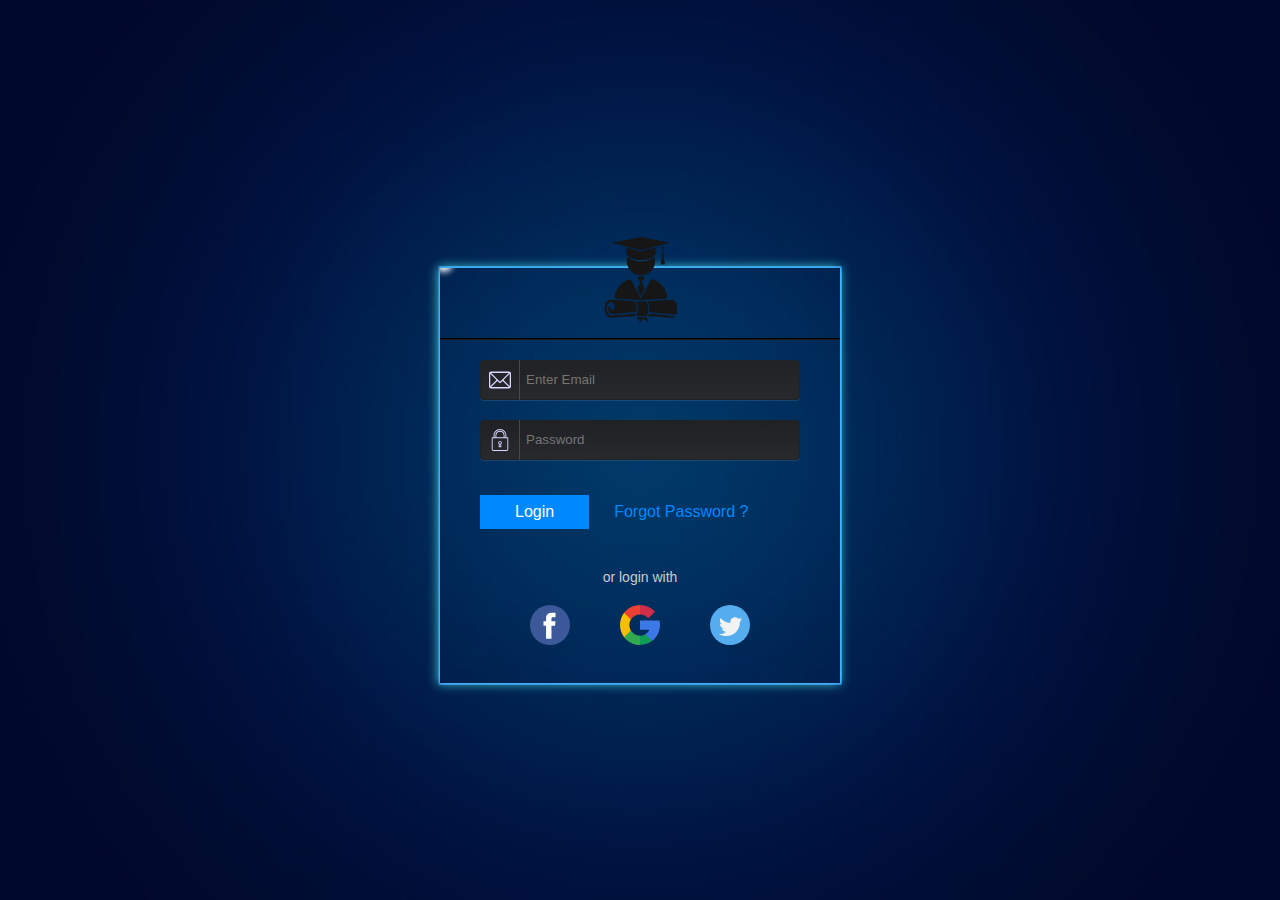
<file: login.html>
<!DOCTYPE html>
<html lang="en">
<head>
    <meta charset="UTF-8">
    <meta name="viewport" content="width=device-width, initial-scale=1.0">
    <title>Login</title>
    <link rel="stylesheet" href="css/login.css">
</head>
<body>
    <section class="login-form">
        <form>
            <div class="img">
                <img src="img/logo_login.png" alt="">
            </div>
            <div class="box">
                <div class="heading">
                    <h2></h2>
                </div>
                <div class="form-fields">
                    <div class="input-box">
                        <label>
                            <input type="text" placeholder="Enter Email" class="form-control">
                        </label>
                        <span><img src="img/mail.svg" alt=""></span>
                    </div>

                    <div class="input-box">
                        <label>
                            <input type="password" placeholder="Password" class="form-control">
                        </label>
                        <span><img src="img/password.svg" alt=""></span>
                    </div>
                    <div class="button-box">
                        <button type="submit">Login</button>
                        <a href="#">Forgot Password ?</a>
                    </div>
                </div>
                <div class="social-links">
                    <p>or login with</p>
                    <div class="links-box ">
                        <a href="#" class="shine"><img src="img/sociales/facebook.svg" alt="facebook"></a>
                        <a href="#" class="shine"><img src="img/sociales/google.svg" alt="google"></a>    
                        <a href="#" class="shine"><img src="img/sociales/twitter.svg" alt="twitter"></a>     
                    </div>
                </div>
            </div>
        </form>
    </section>
</body>
</html>
</file>
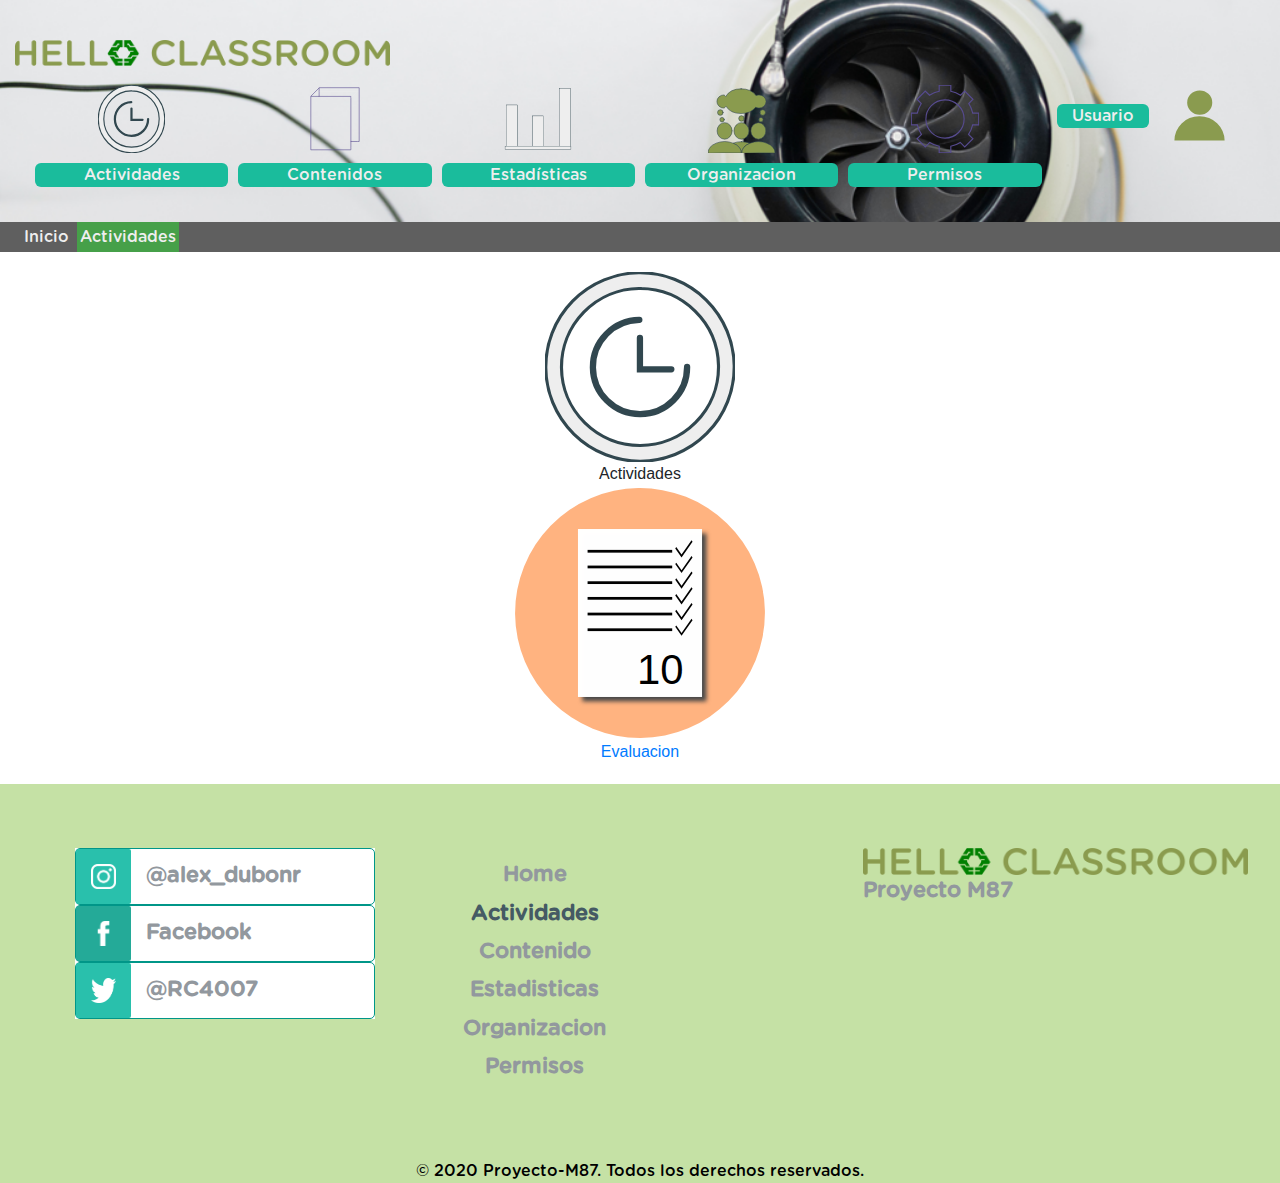
<file: internal/actividades.html>
<!DOCTYPE html>
<html lang="en">
<head>
    <meta charset="UTF-8">
    <title>Actividades</title>
    <link rel="stylesheet" href="../css/bootstrap.css">
    <link rel="stylesheet" href="../css/navigation-bar.css">
    <link rel="stylesheet" href="../css/styles.css">
    <link rel="stylesheet" href="../css/loader.css">
    <link rel="stylesheet" href="../css/calendar.css">
    <link rel="stylesheet" href="css/footer.css">
    <link rel="stylesheet" href="css/containers.css">
</head>
<body>

<div class="loader">
    <div class="container c4">
        <div class="loader4"></div>
    </div>
</div>

<header>
    <div class="d-none d-sm-none d-md-block">
        <div class="container-fluid head">
            <div class="row">
                <a class="logo" href="home.html"></a>
            </div>
            <!--            Herramientas-->
            <div class="container-fluid">
                <div class="row item">
                    <div class="col text-center " style="align-items: center">
                        <div class="row justify-content-center">
                            <img
                                    alt="Image html"
                                    width="35%"
                                    height="35%"
                                    src="../img/toolbar/actividades.svg"/>
                        </div>
                        <a class="row justify-content-center" href="actividades.html">Actividades</a>
                    </div>
                    <div class="col text-center " style="align-items: center">
                        <div class="row justify-content-center">
                            <img
                                    alt="Image html"
                                    width="35%"
                                    height="35%"
                                    src="../img/toolbar/contenidos.svg"/>
                        </div>
                        <a class="row justify-content-center" href="contenidos.html">Contenidos</a>
                    </div>
                    <div class="col text-center " style="align-items: center">
                        <div class="row justify-content-center">
                            <img
                                    alt="Image html"
                                    width="35%"
                                    height="35%"
                                    src="../img/toolbar/estadisticas.svg"/>
                        </div>
                        <a class="row justify-content-center" href="estadisticas.html">Estadísticas</a>
                    </div>
                    <div class="col text-center " style="align-items: center">
                        <div class="row justify-content-center">
                            <img
                                    alt="Image html"
                                    width="35%"
                                    height="35%"
                                    src="../img/toolbar/organizacion.svg"/>
                        </div>
                        <a class="row justify-content-center" href="organizacion.html">Organizacion</a>
                    </div>
                    <div class="col text-center " style="align-items: center">
                        <div class="row justify-content-center">
                            <img
                                    alt="Image html"
                                    width="35%"
                                    height="35%"
                                    src="../img/toolbar/permisos.svg"/>
                        </div>
                        <a class="row justify-content-center" href="permisos.html">Permisos</a>
                    </div>
                    <!--                    Perfil-->
                    <div class="col">
                        <div class="row">
                            <a class="col" style="margin-top: auto; margin-bottom: auto">Usuario</a>
                            <div class="col">
                                <img
                                        src="../img/user.svg"
                                        alt="user"
                                        width="100%"
                                        height="100%"
                                >
                            </div>
                        </div>
                    </div>
                </div>
            </div>
        </div>
    </div>
    <nav class="navbar navbar-expand-sm navbar-dark" style="background: #5f5f5f ">
        <a class="navbar-brand" href="#"></a>
        <button class="navbar-toggler" type="button" data-toggle="collapse" data-target="#collapsibleNavbar">
            <span class="navbar-toggler-icon"></span>
        </button>
        <div class="collapse navbar-collapse" id="collapsibleNavbar">
            <ul class="navbar-nav">
                <li class="nav-item">
                    <a class="nav-link" href="home.html">Inicio</a>
                </li>
                <li class="nav-item active">
                    <a class="nav-link" href="#">Actividades</a>
                </li>
            </ul>
        </div>
    </nav>

</header>

<div class="container-fluid" style="padding: 20px">
    <div class="row" style="margin-top: auto; margin-bottom: auto">
        <div class="col">
            <div class="row justify-content-center">
                <img
                        alt="Image html"
                        width="15%"
                        height="15%"
                        src="../img/toolbar/actividades.svg"/>
            </div>
            <a class="row justify-content-center">Actividades</a>
        </div>
    </div>

    <div class="row" style="margin-top: auto; margin-bottom: auto">

        <div class="col">
            <div class="row justify-content-center">
                <img
                        alt="Image html"
                        width="20%"
                        height="20%"
                        src="img/icons/evaluacion.svg"
                />
            </div>

            <a class="row justify-content-center" href="actividades/listado.html">Evaluacion</a>
        </div>

    </div>
</div>

<footer>
    <div class="jumbotron text-center footer" style="margin-bottom:0;">
        <div class="row">
            <div class="col">
                <div class="container-fluid footerSocial">
                    <div class="row">
                        <img class="footerInstagram" src="../img/social/instagram.png" alt="instagram">
                        <span class="col">@alex_dubonr</span>
                    </div>

                    <div class="row">
                        <img class="footerFacebook" src="../img/social/facebook.png" alt="facebook">
                        <span class="col">Facebook</span>
                    </div>

                    <div class="row">
                        <img class="footerTwitter" src="../img/social/twitter.png" alt="twitter">
                        <span class="col">@RC4007</span>
                    </div>

                </div>
            </div>
            <div class="col">
                <nav class="navbar">
                    <ul class="navbar-nav">
                        <li class="nav-item">
                            <a class="nav-link" href="home.html">Home</a>
                        </li>
                        <li class="nav-item">
                            <a class="nav-link active" href="actividades.html">Actividades</a>
                        </li>
                        <li class="nav-item">
                            <a class="nav-link" href="contenidos.html">Contenido</a>
                        </li>
                        <li class="nav-item">
                            <a class="nav-link" href="estadisticas.html">Estadisticas</a>
                        </li>
                        <li class="nav-item">
                            <a class="nav-link" href="organizacion.html">Organizacion</a>
                        </li>
                        <li class="nav-item">
                            <a class="nav-link" href="permisos.html">Permisos</a>
                        </li>
                    </ul>
                </nav>
            </div>
            <div class="col">
                <div class="footerHome">
                    <img src="../img/logo.png" alt="logo">
                    <a href="https://github.com/Proyecto-M87">Proyecto M87</a>
                </div>
            </div>
        </div>

    </div>

    <div class="container-fluid">

        <div class="row justify-content-center footer" style="color: black !important;">
            &copy; 2020 Proyecto-M87. Todos los derechos reservados.
        </div>
    </div>

</footer>
<section>
    <script src="../js/jquery.min.js"></script>
    <script src="../js/bootstrap.min.js"></script>
    <script src="../js/moment.js"></script>

    <script type="text/javascript">
        window.onload = function () {
            $('.loader').fadeOut('slow');
        }
    </script>
</section>
</body>
</html>
</file>
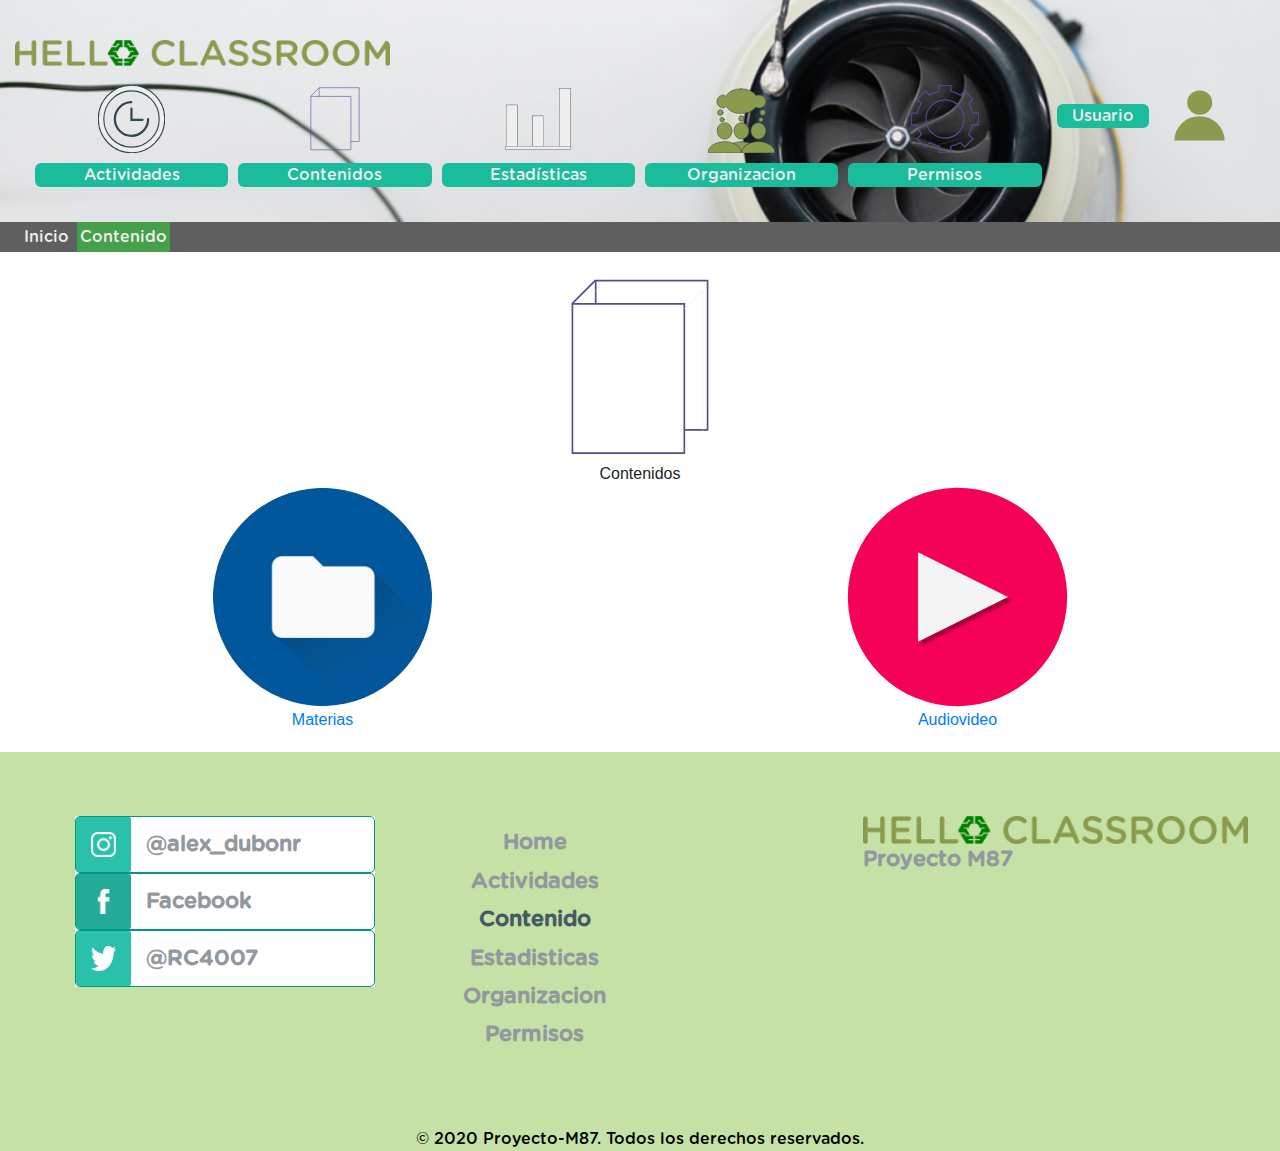
<file: internal/contenidos.html>
<!DOCTYPE html>
<html lang="en">
<head>
    <meta charset="UTF-8">
    <title>Contenidos</title>

    <link rel="stylesheet" href="../css/bootstrap.css">
    <link rel="stylesheet" href="../css/navigation-bar.css">
    <link rel="stylesheet" href="../css/styles.css">
    <link rel="stylesheet" href="../css/loader.css">
    <link rel="stylesheet" href="../css/calendar.css">
    <link rel="stylesheet" href="css/footer.css">
    <link rel="stylesheet" href="css/containers.css">

</head>
<body>
<div class="loader">
    <div class="container c2">
        <div class="loader3"></div>
    </div>
</div>

<header>
    <div class="d-none d-sm-none d-md-block">
        <div class="container-fluid head">
            <div class="row">
                <a class="logo" href="home.html"></a>
            </div>
            <!--            Herramientas-->
            <div class="container-fluid">
                <div class="row item">
                    <div class="col text-center " style="align-items: center">
                        <div class="row justify-content-center">
                            <img
                                    alt="Image html"
                                    width="35%"
                                    height="35%"
                                    src="../img/toolbar/actividades.svg"/>
                        </div>
                        <a class="row justify-content-center" href="actividades.html">Actividades</a>
                    </div>
                    <div class="col text-center " style="align-items: center">
                        <div class="row justify-content-center">
                            <img
                                    alt="Image html"
                                    width="35%"
                                    height="35%"
                                    src="../img/toolbar/contenidos.svg"/>
                        </div>
                        <a class="row justify-content-center" href="contenidos.html">Contenidos</a>
                    </div>
                    <div class="col text-center " style="align-items: center">
                        <div class="row justify-content-center">
                            <img
                                    alt="Image html"
                                    width="35%"
                                    height="35%"
                                    src="../img/toolbar/estadisticas.svg"/>
                        </div>
                        <a class="row justify-content-center" href="estadisticas.html">Estadísticas</a>
                    </div>
                    <div class="col text-center " style="align-items: center">
                        <div class="row justify-content-center">
                            <img
                                    alt="Image html"
                                    width="35%"
                                    height="35%"
                                    src="../img/toolbar/organizacion.svg"/>
                        </div>
                        <a class="row justify-content-center" href="organizacion.html">Organizacion</a>
                    </div>
                    <div class="col text-center " style="align-items: center">
                        <div class="row justify-content-center">
                            <img
                                    alt="Image html"
                                    width="35%"
                                    height="35%"
                                    src="../img/toolbar/permisos.svg"/>
                        </div>
                        <a class="row justify-content-center" href="permisos.html">Permisos</a>
                    </div>
                    <!--                    Perfil-->
                    <div class="col">
                        <div class="row">
                            <a class="col" style="margin-top: auto; margin-bottom: auto">Usuario</a>
                            <div class="col">
                                <img
                                        src="../img/user.svg"
                                        alt="user"
                                        width="100%"
                                        height="100%"
                                >
                            </div>
                        </div>
                    </div>
                </div>
            </div>
        </div>
    </div>
    <nav class="navbar navbar-expand-sm navbar-dark" style="background: #5f5f5f ">
        <a class="navbar-brand" href="#"></a>
        <button class="navbar-toggler" type="button" data-toggle="collapse" data-target="#collapsibleNavbar">
            <span class="navbar-toggler-icon"></span>
        </button>
        <div class="collapse navbar-collapse" id="collapsibleNavbar">
            <ul class="navbar-nav">
                <li class="nav-item">
                    <a class="nav-link" href="home.html">Inicio</a>
                </li>
                <li class="nav-item active">
                    <a class="nav-link" href="#">Contenido</a>
                </li>
            </ul>
        </div>
    </nav>

</header>

<div class="container-fluid" style="padding: 20px">
    <div class="row" style="margin-top: auto; margin-bottom: auto">
        <div class="col">
            <div class="row justify-content-center">
                <img
                        alt="Image html"
                        width="15%"
                        height="15%"
                        src="../img/toolbar/contenidos.svg"/>
            </div>
            <a class="row justify-content-center">Contenidos</a>
        </div>
    </div>

    <div class="row" style="margin-top: auto; margin-bottom: auto">

        <div class="col">
            <div class="row justify-content-center">
                <img
                        alt="Image html"
                        width="35%"
                        height="35%"
                        src="img/icons/materias.svg"/>
            </div>
            <a class="row justify-content-center" href="contenido/materias.html">Materias</a>
        </div>

        <div class="col">
            <div class="row justify-content-center">
                <img
                        alt="Image html"
                        width="35%"
                        height="35%"
                        src="img/icons/audiovideo.svg"
                />
            </div>
            <a class="row justify-content-center" href="contenido/audiovideo.html">Audiovideo</a>

        </div>

    </div>
</div>

<footer>
    <div class="jumbotron text-center footer" style="margin-bottom:0;">
        <div class="row">
            <div class="col">
                <div class="container-fluid footerSocial">
                    <div class="row">
                        <img class="footerInstagram" src="../img/social/instagram.png" alt="instagram">
                        <span class="col">@alex_dubonr</span>
                    </div>

                    <div class="row">
                        <img class="footerFacebook" src="../img/social/facebook.png" alt="facebook">
                        <span class="col">Facebook</span>
                    </div>

                    <div class="row">
                        <img class="footerTwitter" src="../img/social/twitter.png" alt="twitter">
                        <span class="col">@RC4007</span>
                    </div>

                </div>
            </div>
            <div class="col">
                <nav class="navbar">
                    <ul class="navbar-nav">
                        <li class="nav-item">
                            <a class="nav-link" href="home.html">Home</a>
                        </li>
                        <li class="nav-item">
                            <a class="nav-link" href="actividades.html">Actividades</a>
                        </li>
                        <li class="nav-item">
                            <a class="nav-link active" href="#">Contenido</a>
                        </li>
                        <li class="nav-item">
                            <a class="nav-link" href="estadisticas.html">Estadisticas</a>
                        </li>
                        <li class="nav-item">
                            <a class="nav-link" href="organizacion.html">Organizacion</a>
                        </li>
                        <li class="nav-item">
                            <a class="nav-link" href="permisos.html">Permisos</a>
                        </li>
                    </ul>
                </nav>
            </div>
            <div class="col">
                <div class="footerHome">
                    <img src="../img/logo.png" alt="logo">
                    <a href="https://github.com/Proyecto-M87">Proyecto M87</a>
                </div>
            </div>
        </div>

    </div>

    <div class="container-fluid">

        <div class="row justify-content-center footer" style="color: black !important;">
            &copy; 2020 Proyecto-M87. Todos los derechos reservados.
        </div>
    </div>

</footer>

<section>
    <script src="../js/jquery.min.js"></script>
    <script src="../js/bootstrap.min.js"></script>
    <script src="../js/moment.js"></script>

    <script type="text/javascript">
        window.onload = function () {
            $('.loader').fadeOut('slow');
        }
    </script>
</section>

</body>
</html>
</file>
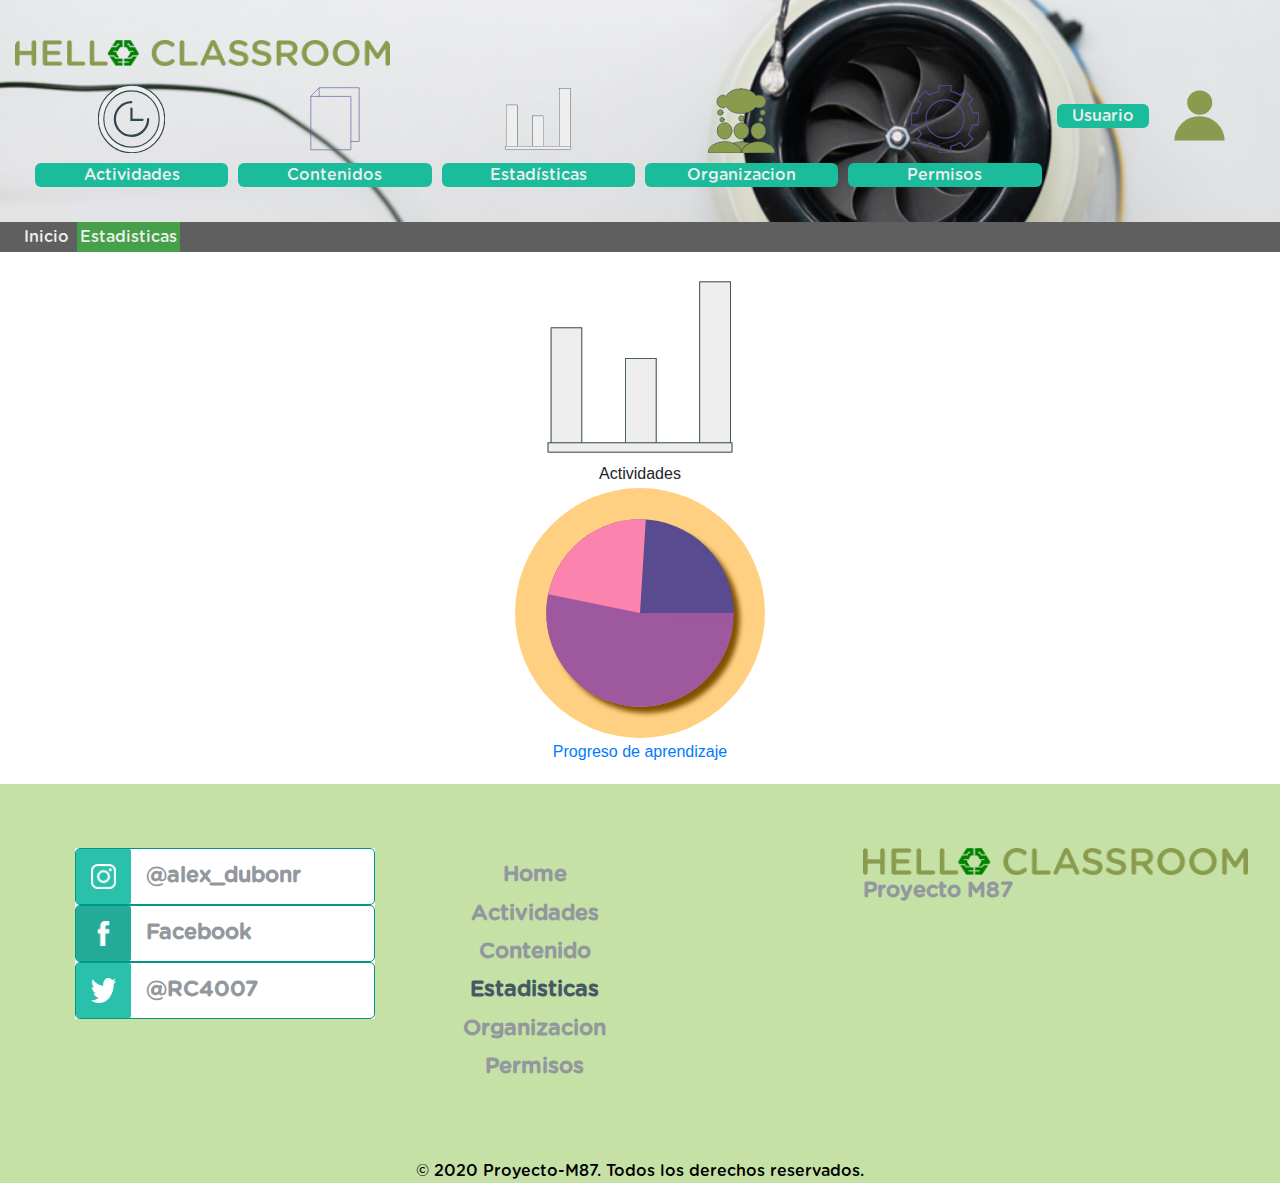
<file: internal/estadisticas.html>
<!DOCTYPE html>
<html lang="en">
<head>
    <meta charset="UTF-8">
    <title>Estadísticas</title>
    <link rel="stylesheet" href="../css/bootstrap.css">
    <link rel="stylesheet" href="../css/navigation-bar.css">
    <link rel="stylesheet" href="../css/styles.css">
    <link rel="stylesheet" href="../css/loader.css">
    <link rel="stylesheet" href="../css/calendar.css">
    <link rel="stylesheet" href="css/footer.css">
    <link rel="stylesheet" href="css/containers.css">
</head>
<body>

<div class="loader">
    <div class="container c4">
        <div class="loader4"></div>
    </div>
</div>

<header>
    <div class="d-none d-sm-none d-md-block">
        <div class="container-fluid head">
            <div class="row">
                <a class="logo" href="home.html"></a>
            </div>
            <!--            Herramientas-->
            <div class="container-fluid">
                <div class="row item">
                    <div class="col text-center " style="align-items: center">
                        <div class="row justify-content-center">
                            <img
                                    alt="Image html"
                                    width="35%"
                                    height="35%"
                                    src="../img/toolbar/actividades.svg"/>
                        </div>
                        <a class="row justify-content-center" href="actividades.html">Actividades</a>
                    </div>
                    <div class="col text-center " style="align-items: center">
                        <div class="row justify-content-center">
                            <img
                                    alt="Image html"
                                    width="35%"
                                    height="35%"
                                    src="../img/toolbar/contenidos.svg"/>
                        </div>
                        <a class="row justify-content-center" href="contenidos.html">Contenidos</a>
                    </div>
                    <div class="col text-center " style="align-items: center">
                        <div class="row justify-content-center">
                            <img
                                    alt="Image html"
                                    width="35%"
                                    height="35%"
                                    src="../img/toolbar/estadisticas.svg"/>
                        </div>
                        <a class="row justify-content-center" href="estadisticas.html">Estadísticas</a>
                    </div>
                    <div class="col text-center " style="align-items: center">
                        <div class="row justify-content-center">
                            <img
                                    alt="Image html"
                                    width="35%"
                                    height="35%"
                                    src="../img/toolbar/organizacion.svg"/>
                        </div>
                        <a class="row justify-content-center" href="organizacion.html">Organizacion</a>
                    </div>
                    <div class="col text-center " style="align-items: center">
                        <div class="row justify-content-center">
                            <img
                                    alt="Image html"
                                    width="35%"
                                    height="35%"
                                    src="../img/toolbar/permisos.svg"/>
                        </div>
                        <a class="row justify-content-center" href="permisos.html">Permisos</a>
                    </div>
                    <!--                    Perfil-->
                    <div class="col">
                        <div class="row">
                            <a class="col" style="margin-top: auto; margin-bottom: auto">Usuario</a>
                            <div class="col">
                                <img
                                        src="../img/user.svg"
                                        alt="user"
                                        width="100%"
                                        height="100%"
                                >
                            </div>
                        </div>
                    </div>
                </div>
            </div>
        </div>
    </div>
    <nav class="navbar navbar-expand-sm navbar-dark" style="background: #5f5f5f ">
        <a class="navbar-brand" href="#"></a>
        <button class="navbar-toggler" type="button" data-toggle="collapse" data-target="#collapsibleNavbar">
            <span class="navbar-toggler-icon"></span>
        </button>
        <div class="collapse navbar-collapse" id="collapsibleNavbar">
            <ul class="navbar-nav">
                <li class="nav-item">
                    <a class="nav-link" href="home.html">Inicio</a>
                </li>
                <li class="nav-item active">
                    <a class="nav-link" href="#">Estadisticas</a>
                </li>
            </ul>
        </div>
    </nav>
</header>

<div class="container-fluid" style="padding: 20px">
    <div class="row" style="margin-top: auto; margin-bottom: auto">
        <div class="col">
            <div class="row justify-content-center">
                <img
                        alt="Image html"
                        width="15%"
                        height="15%"
                        src="../img/toolbar/estadisticas.svg"/>
            </div>
            <a class="row justify-content-center">Actividades</a>
        </div>
    </div>

    <div class="row" style="margin-top: auto; margin-bottom: auto">

        <div class="col">
            <div class="row justify-content-center">
                <img
                        alt="Image html"
                        width="20%"
                        height="20%"
                        src="img/icons/progreso.svg"
                />
            </div>

            <a class="row justify-content-center" href="estadisticas/progreso.html">Progreso de aprendizaje</a>
        </div>

    </div>
</div>

<footer>
    <div class="jumbotron text-center footer" style="margin-bottom:0;">
        <div class="row">
            <div class="col">
                <div class="container-fluid footerSocial">
                    <div class="row">
                        <img class="footerInstagram" src="../img/social/instagram.png" alt="instagram">
                        <span class="col">@alex_dubonr</span>
                    </div>

                    <div class="row">
                        <img class="footerFacebook" src="../img/social/facebook.png" alt="facebook">
                        <span class="col">Facebook</span>
                    </div>

                    <div class="row">
                        <img class="footerTwitter" src="../img/social/twitter.png" alt="twitter">
                        <span class="col">@RC4007</span>
                    </div>

                </div>
            </div>
            <div class="col">
                <nav class="navbar">
                    <ul class="navbar-nav">
                        <li class="nav-item">
                            <a class="nav-link" href="home.html">Home</a>
                        </li>
                        <li class="nav-item">
                            <a class="nav-link" href="actividades.html">Actividades</a>
                        </li>
                        <li class="nav-item">
                            <a class="nav-link" href="contenidos.html">Contenido</a>
                        </li>
                        <li class="nav-item">
                            <a class="nav-link active" href="estadisticas.html">Estadisticas</a>
                        </li>
                        <li class="nav-item">
                            <a class="nav-link" href="organizacion.html">Organizacion</a>
                        </li>
                        <li class="nav-item">
                            <a class="nav-link" href="permisos.html">Permisos</a>
                        </li>
                    </ul>
                </nav>
            </div>
            <div class="col">
                <div class="footerHome">
                    <img src="../img/logo.png" alt="logo">
                    <a href="https://github.com/Proyecto-M87">Proyecto M87</a>
                </div>
            </div>
        </div>

    </div>

    <div class="container-fluid">

        <div class="row justify-content-center footer" style="color: black !important;">
            &copy; 2020 Proyecto-M87. Todos los derechos reservados.
        </div>
    </div>

</footer>
<section>
    <script src="../js/jquery.min.js"></script>
    <script src="../js/bootstrap.min.js"></script>
    <script src="../js/moment.js"></script>

    <script type="text/javascript">
        window.onload = function () {
            $('.loader').fadeOut('slow');
        }
    </script>
</section>
</body>
</html>
</file>
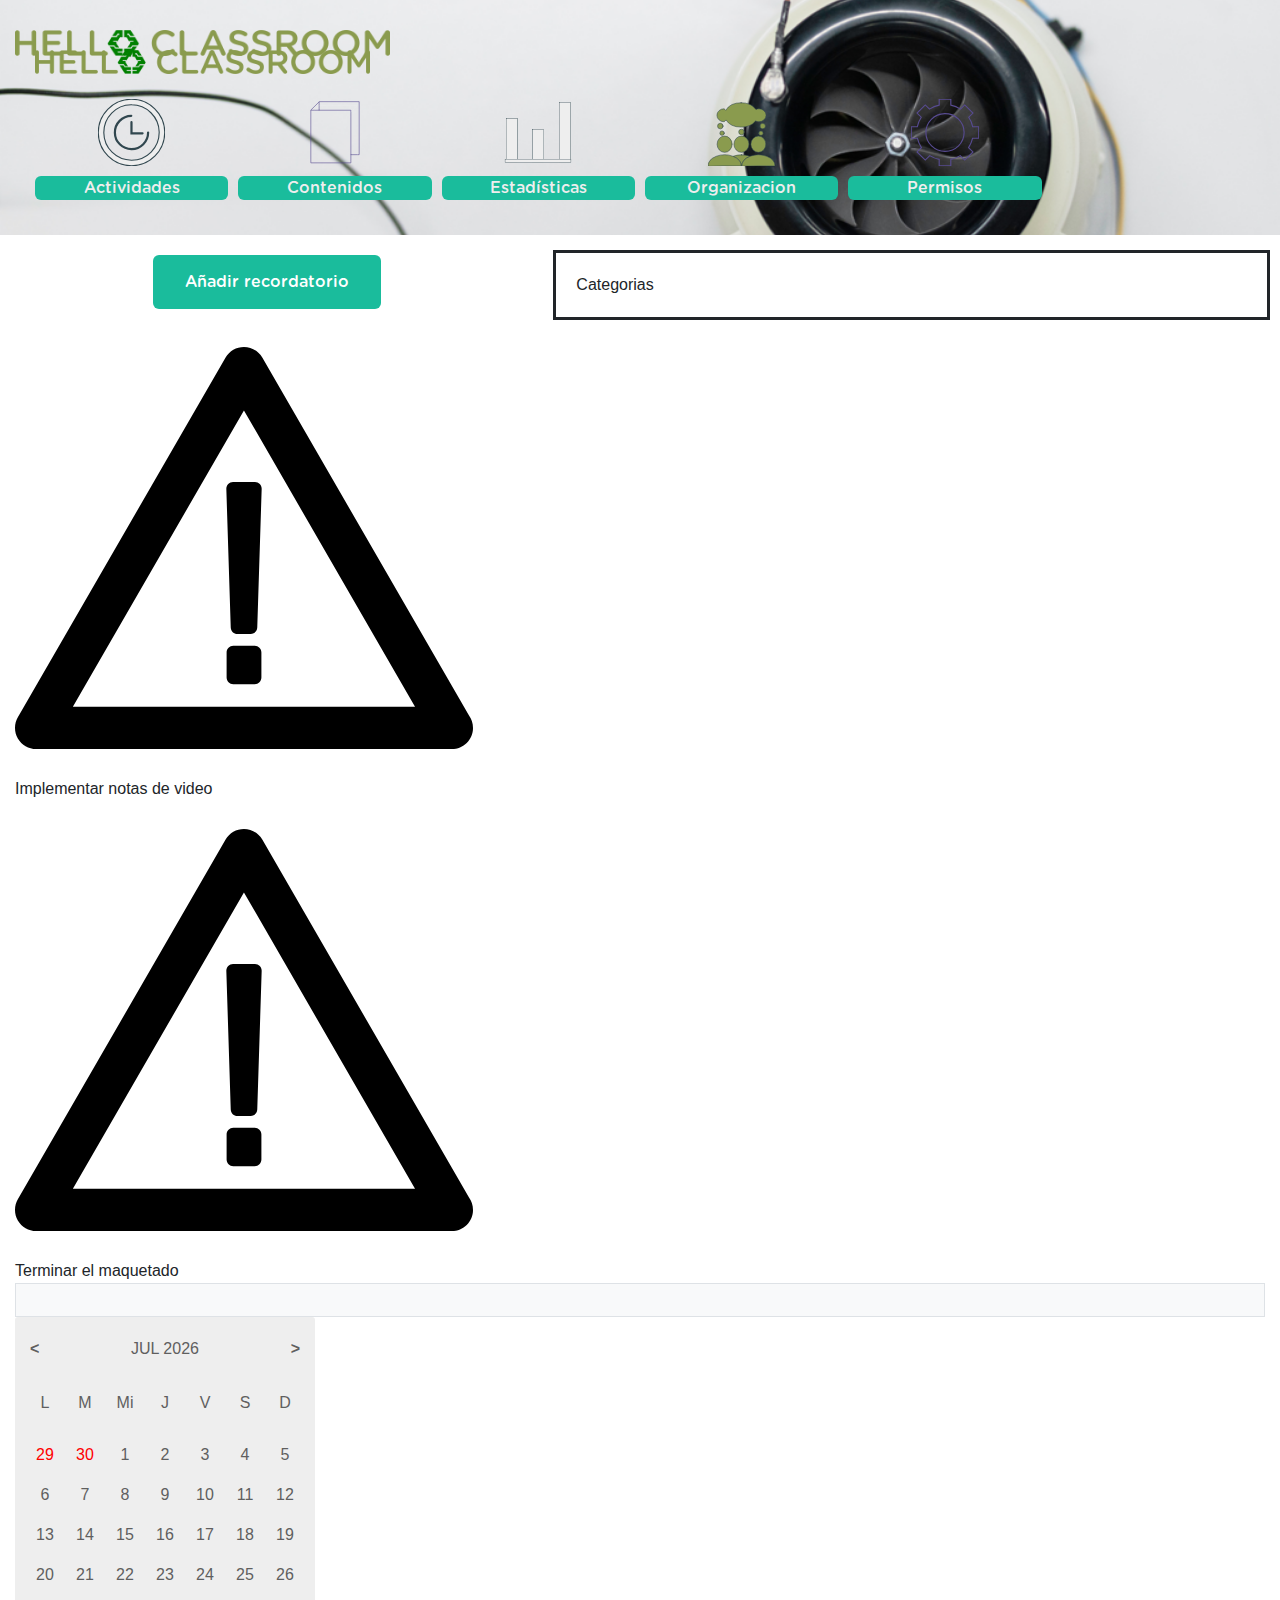
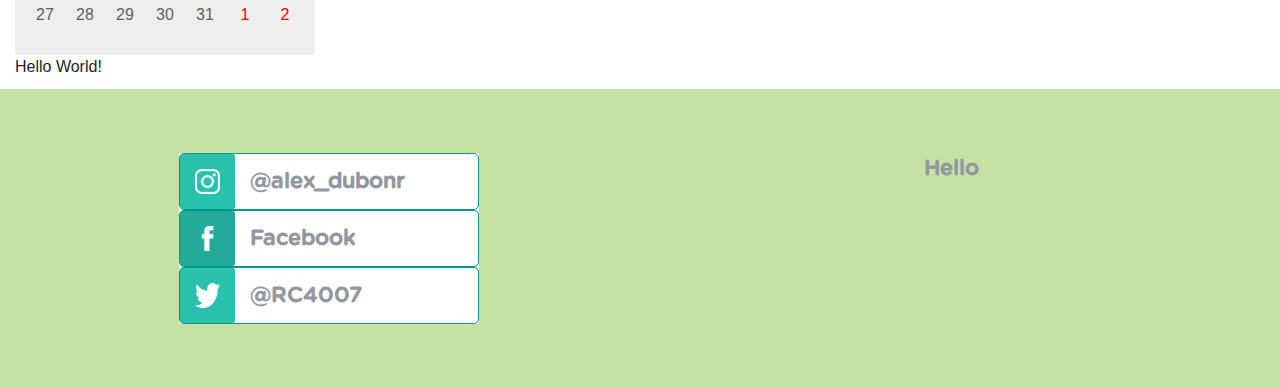
<file: internal/home.html>
<!DOCTYPE html>
<html lang="en">
<head>
    <title>Hello classroom</title>
    <meta charset="utf-8">
    <meta name="viewport" content="width=device-width, initial-scale=1">
    <link rel="stylesheet" href="../css/bootstrap.css">
    <link rel="stylesheet" href="../css/navigation-bar.css">
    <link rel="stylesheet" href="../css/styles.css">
    <link rel="stylesheet" href="../css/loader.css">
    <link rel="stylesheet" href="../css/calendar.css">
    <link rel="stylesheet" href="css/footer.css">

    <style>

    </style>
</head>
<body>
<header>
    <div class="d-none d-sm-none d-md-block">
        <div class="container-fluid head">
            <div class="row">
                <img class="logo" src="../img/logo.png" alt="logo">
            </div>
            <!--            Herramientas-->
            <div class="container-fluid">
                <div class="row item">
                    <div class="col text-center " style="align-items: center">
                        <div class="row justify-content-center">
                            <img
                                    alt="Image html"
                                    width="35%"
                                    height="35%"
                                    src="../img/toolbar/actividades.svg"/>
                        </div>
                        <a class="row justify-content-center">Actividades</a>
                    </div>
                    <div class="col text-center " style="align-items: center">
                        <div class="row justify-content-center">
                            <img
                                    alt="Image html"
                                    width="35%"
                                    height="35%"
                                    src="../img/toolbar/contenidos.svg"/>
                        </div>
                        <a class="row justify-content-center">Contenidos</a>
                    </div>
                    <div class="col text-center " style="align-items: center">
                        <div class="row justify-content-center">
                            <img
                                    alt="Image html"
                                    width="35%"
                                    height="35%"
                                    src="../img/toolbar/estadisticas.svg"/>
                        </div>
                        <a class="row justify-content-center">Estadísticas</a>
                    </div>
                    <div class="col text-center " style="align-items: center">
                        <div class="row justify-content-center">
                            <img
                                    alt="Image html"
                                    width="35%"
                                    height="35%"
                                    src="../img/toolbar/organizacion.svg"/>
                        </div>
                        <a class="row justify-content-center">Organizacion</a>
                    </div>
                    <div class="col text-center " style="align-items: center">
                        <div class="row justify-content-center">
                            <img
                                    alt="Image html"
                                    width="35%"
                                    height="35%"
                                    src="../img/toolbar/permisos.svg"/>
                        </div>
                        <a class="row justify-content-center">Permisos</a>
                    </div>
                    <!--                    Perfil-->
                    <div class="col">
                        <div class=""></div>
                    </div>
                </div>
            </div>
        </div>
    </div>
    <!--    <nav class="navbar navbar-expand-sm navbar-dark" style="background: #5f5f5f ">-->
    <!--        <a class="navbar-brand" href="#"></a>-->
    <!--        <button class="navbar-toggler" type="button" data-toggle="collapse" data-target="#collapsibleNavbar">-->
    <!--            <span class="navbar-toggler-icon"></span>-->
    <!--        </button>-->
    <!--        <div class="collapse navbar-collapse" id="collapsibleNavbar">-->
    <!--            <ul class="navbar-nav">-->
    <!--                <li class="nav-item active">-->
    <!--                    <a class="nav-link" href="#">Inicio</a>-->
    <!--                </li>-->
    <!--            </ul>-->
    <!--        </div>-->
    <!--    </nav>-->
</header>


<div class="loader">
    <div class="container c1">
        <div class="loader1"></div>
    </div>
</div>

<div class="container-fluid">
    <div class="row" style="padding-top: 10px; padding-bottom: 10px;">
        <div class="col">
            <div class="row justify-content-center">
                <a class="button_1">Añadir recordatorio</a>
            </div>
            <span class="row" id="alert-1"></span>
            <span class="row" id="alert-2"></span>
        </div>

        <div class="col-sm-7">
            <div class="container-fluid" style="margin: 5px; padding: 20px; border: solid">
                <span>Categorias</span>
            </div>
        </div>

        <div class="col">
            <div class="d-none d-sm-none d-md-block">
                <div class="shadow-2xl pt-8">
                    <div class="border p-8 p-md-2 bg-light"><p class="text-5xl" id="a"></p>
                        <p class="text-lg " id="d"></p></div>
                </div>
            </div>

            <div class="calendar" id="calendar-1"></div>

            <div class="box arrow-right">
                Hello World!
            </div>

        </div>
    </div>
</div>

<footer>
    <div class="jumbotron text-center footer" style="margin-bottom:0; ">
        <div class="row">
            <div class="col">
                <div class="container-fluid footerSocial">
                    <div class="row">
                        <img class="footerInstagram" src="../img/social/instagram.png" alt="instagram">
                        <span class="col">@alex_dubonr</span>
                    </div>

                    <div class="row">
                        <img class="footerFacebook" src="../img/social/facebook.png" alt="facebook">
                        <span class="col">Facebook</span>
                    </div>

                    <div class="row">
                        <img class="footerTwitter" src="../img/social/twitter.png" alt="twitter">
                        <span class="col">@RC4007</span>
                    </div>

                </div>
            </div>
            <div class="col">
                <a>Hello</a>
            </div>
        </div>
    </div>
</footer>

<section>
    <script src="../js/jquery.min.js"></script>
    <script src="../js/bootstrap.min.js"></script>
    <script src="../js/moment.js"></script>

    <script type="text/javascript">
        window.onload = function () {
            $('.loader').fadeOut('slow');
        }
    </script>

    <script type="text/javascript" src="../js/calendar.js"></script>

    <!--    Control del reloj-->
    <script type="text/javascript">
        function time() {
            let p = document.getElementById("a");
            p.innerHTML = moment().format('LTS');

            document.getElementById("d").innerHTML = `${moment().format('dddd')}<br>`;
            document.getElementById("d").innerHTML += moment().format('LL');
        }

        setInterval(time, 1000);
    </script>


    <!--    Control del calendario-->
    <script type="text/javascript">
        let calendar = new Calendar('calendar-1');
        calendar.getElement().addEventListener('change', e => {
            console.log(calendar.value().format('LLL'));
        });
    </script>

    <script type="text/javascript" src="../js/warning.js"></script>
    <script type="text/javascript">
        Warning.make('alert-1', "Implementar notas de video");
        Warning.make('alert-2', "Terminar el maquetado");
    </script>

</section>
</body>
</html>
</file>
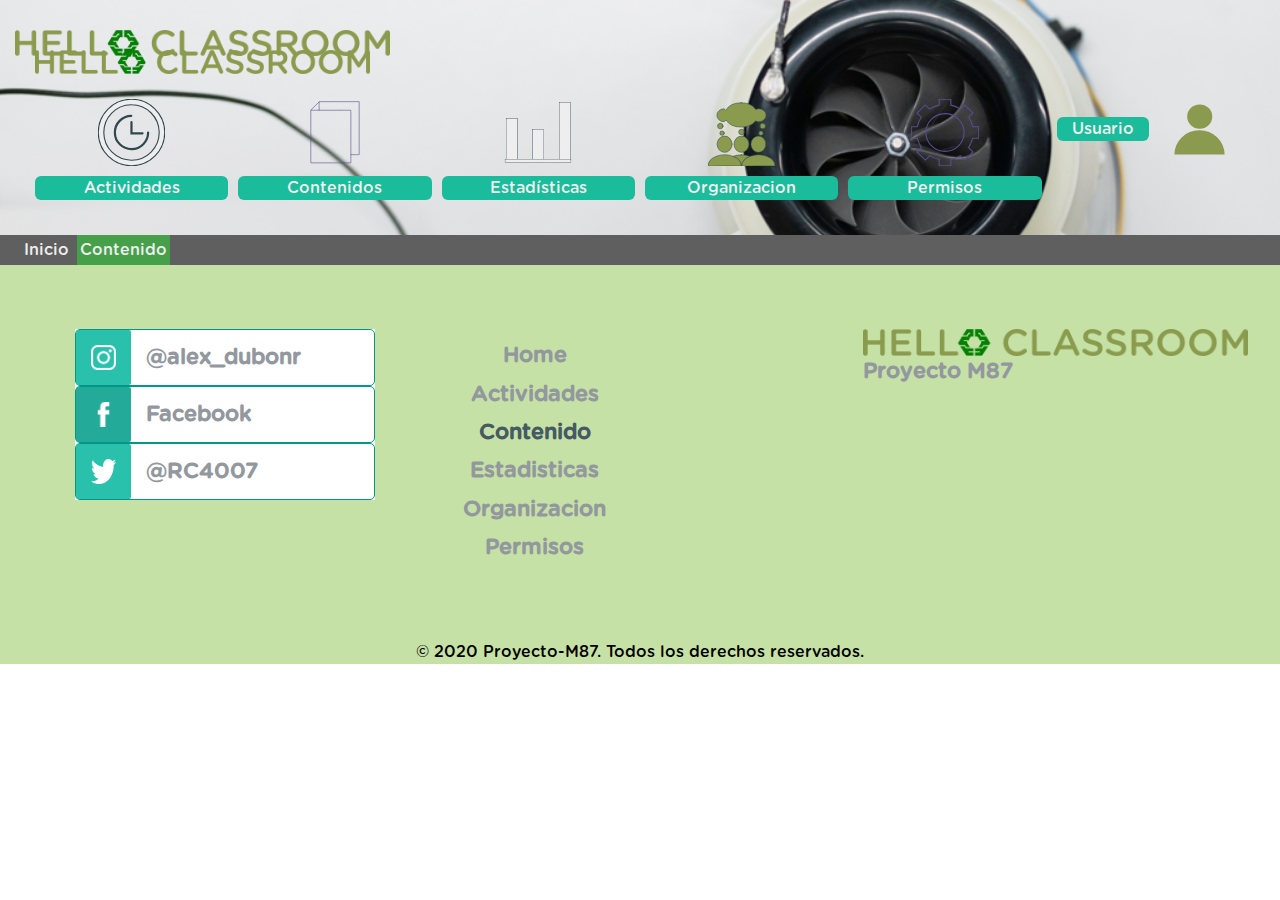
<file: internal/materias.html>
<!DOCTYPE html>
<html lang="en">
<head>
    <meta charset="UTF-8">
    <title>Materias</title>
    <link rel="stylesheet" href="../css/bootstrap.css">
    <link rel="stylesheet" href="../css/navigation-bar.css">
    <link rel="stylesheet" href="../css/styles.css">
    <link rel="stylesheet" href="../css/loader.css">
    <link rel="stylesheet" href="../css/calendar.css">
    <link rel="stylesheet" href="css/footer.css">
    <link rel="stylesheet" href="css/containers.css">
</head>
<body>
<div class="loader">
    <div class="container c3">
        <div class="loader2"></div>
    </div>
</div>

<header>
    <div class="d-none d-sm-none d-md-block">
        <div class="container-fluid head">
            <div class="row">
                <img class="logo" src="../img/logo.png" alt="logo">
            </div>
            <!--            Herramientas-->
            <div class="container-fluid">
                <div class="row item">
                    <div class="col text-center " style="align-items: center">
                        <div class="row justify-content-center">
                            <img
                                    alt="Image html"
                                    width="35%"
                                    height="35%"
                                    src="../img/toolbar/actividades.svg"/>
                        </div>
                        <a class="row justify-content-center">Actividades</a>
                    </div>
                    <div class="col text-center " style="align-items: center">
                        <div class="row justify-content-center">
                            <img
                                    alt="Image html"
                                    width="35%"
                                    height="35%"
                                    src="../img/toolbar/contenidos.svg"/>
                        </div>
                        <a class="row justify-content-center">Contenidos</a>
                    </div>
                    <div class="col text-center " style="align-items: center">
                        <div class="row justify-content-center">
                            <img
                                    alt="Image html"
                                    width="35%"
                                    height="35%"
                                    src="../img/toolbar/estadisticas.svg"/>
                        </div>
                        <a class="row justify-content-center">Estadísticas</a>
                    </div>
                    <div class="col text-center " style="align-items: center">
                        <div class="row justify-content-center">
                            <img
                                    alt="Image html"
                                    width="35%"
                                    height="35%"
                                    src="../img/toolbar/organizacion.svg"/>
                        </div>
                        <a class="row justify-content-center">Organizacion</a>
                    </div>
                    <div class="col text-center " style="align-items: center">
                        <div class="row justify-content-center">
                            <img
                                    alt="Image html"
                                    width="35%"
                                    height="35%"
                                    src="../img/toolbar/permisos.svg"/>
                        </div>
                        <a class="row justify-content-center">Permisos</a>
                    </div>
                    <!--                    Perfil-->
                    <div class="col">
                        <div class="row">
                            <a class="col" style="margin-top: auto; margin-bottom: auto">Usuario</a>
                            <div class="col">
                                <img
                                        src="../img/user.svg"
                                        alt="user"
                                        width="100%"
                                        height="100%"
                                >
                            </div>
                        </div>
                    </div>
                </div>
            </div>
        </div>
    </div>
    <nav class="navbar navbar-expand-sm navbar-dark" style="background: #5f5f5f ">
        <a class="navbar-brand" href="#"></a>
        <button class="navbar-toggler" type="button" data-toggle="collapse" data-target="#collapsibleNavbar">
            <span class="navbar-toggler-icon"></span>
        </button>
        <div class="collapse navbar-collapse" id="collapsibleNavbar">
            <ul class="navbar-nav">
                <li class="nav-item">
                    <a class="nav-link" href="home.html">Inicio</a>
                </li>
                <li class="nav-item active">
                    <a class="nav-link" href="#">Contenido</a>
                </li>
            </ul>
        </div>
    </nav>

</header>



<footer>
    <div class="jumbotron text-center footer" style="margin-bottom:0;">
        <div class="row">
            <div class="col">
                <div class="container-fluid footerSocial">
                    <div class="row">
                        <img class="footerInstagram" src="../img/social/instagram.png" alt="instagram">
                        <span class="col">@alex_dubonr</span>
                    </div>

                    <div class="row">
                        <img class="footerFacebook" src="../img/social/facebook.png" alt="facebook">
                        <span class="col">Facebook</span>
                    </div>

                    <div class="row">
                        <img class="footerTwitter" src="../img/social/twitter.png" alt="twitter">
                        <span class="col">@RC4007</span>
                    </div>

                </div>
            </div>
            <div class="col">
                <nav class="navbar">
                    <ul class="navbar-nav">
                        <li class="nav-item">
                            <a class="nav-link" href="home.html">Home</a>
                        </li>
                        <li class="nav-item">
                            <a class="nav-link" href="#">Actividades</a>
                        </li>
                        <li class="nav-item">
                            <a class="nav-link active" href="#">Contenido</a>
                        </li>
                        <li class="nav-item">
                            <a class="nav-link" href="#">Estadisticas</a>
                        </li>
                        <li class="nav-item">
                            <a class="nav-link" href="#">Organizacion</a>
                        </li>
                        <li class="nav-item">
                            <a class="nav-link" href="#">Permisos</a>
                        </li>
                    </ul>
                </nav>
            </div>
            <div class="col">
                <div class="footerHome">
                    <img src="../img/logo.png" alt="logo">
                    <a href="https://github.com/Proyecto-M87">Proyecto M87</a>
                </div>
            </div>
        </div>

    </div>

    <div class="container-fluid">

        <div class="row justify-content-center footer" style="color: black !important;">
            &copy; 2020 Proyecto-M87. Todos los derechos reservados.
        </div>
    </div>

</footer>

<section >
    <script src="../js/jquery.min.js"></script>
    <script src="../js/bootstrap.min.js"></script>
    <script src="../js/moment.js"></script>

    <script type="text/javascript">
        window.onload = function () {
            $('.loader').fadeOut('slow');
        }
    </script>
</section>
</body>
</html>
</file>
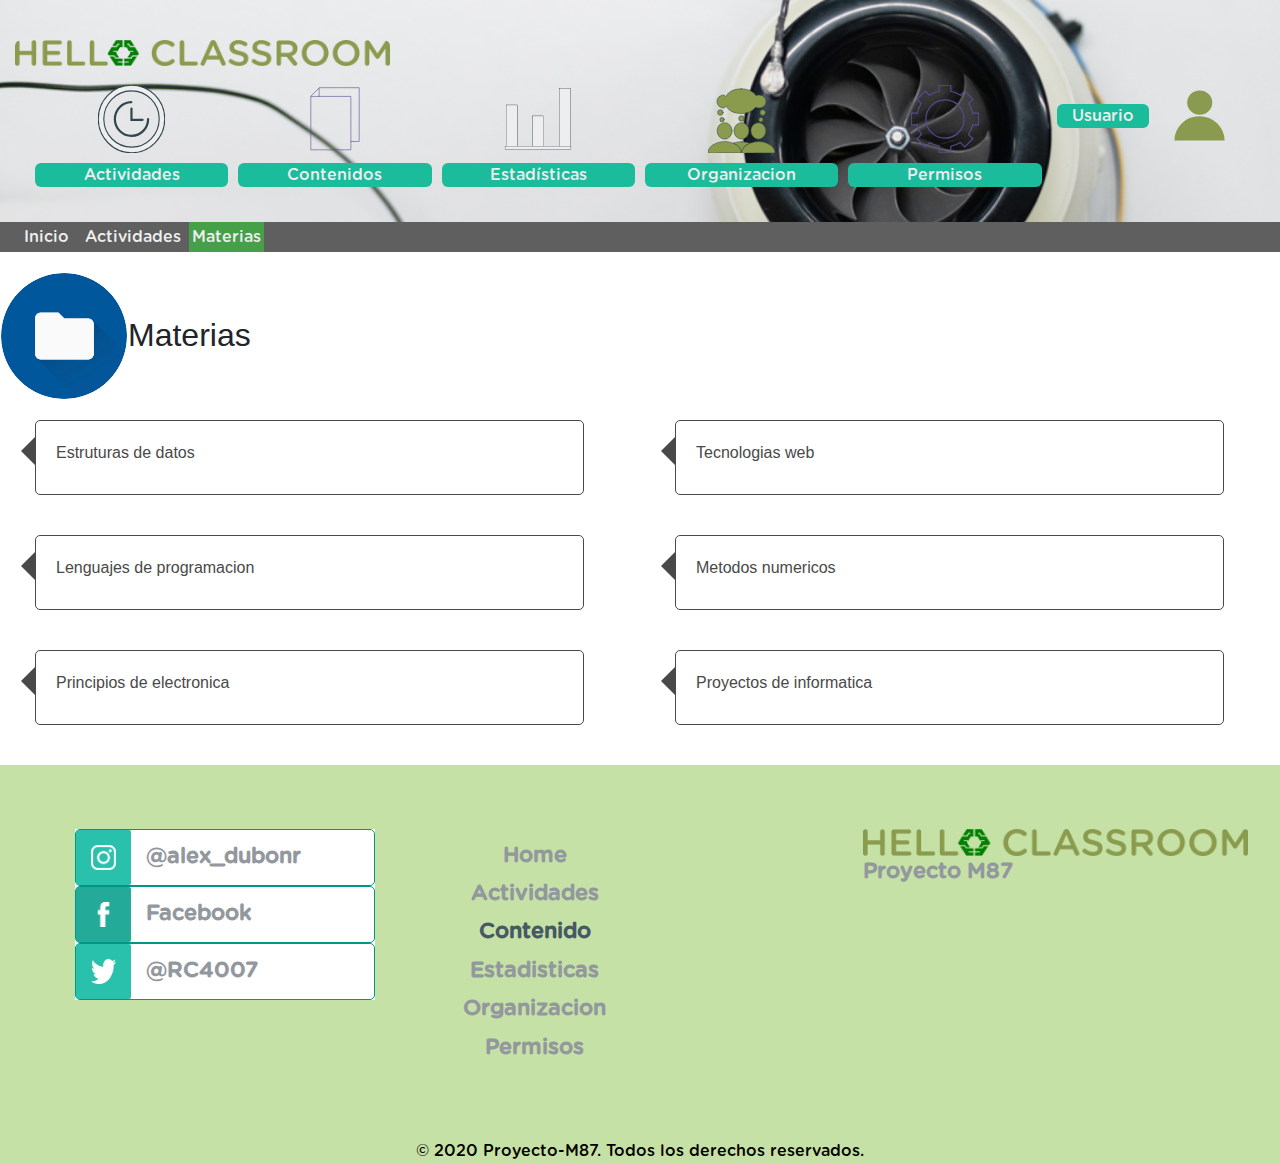
<file: internal/contenido/materias.html>
<!DOCTYPE html>
<html lang="en">
<head>
    <meta charset="UTF-8">
    <title>Materias</title>
    <link rel="stylesheet" href="../../css/bootstrap.css">
    <link rel="stylesheet" href="../../css/navigation-bar.css">
    <link rel="stylesheet" href="../../css/styles.css">
    <link rel="stylesheet" href="../../css/loader.css">
    <link rel="stylesheet" href="../../css/calendar.css">
    <link rel="stylesheet" href="../css/footer.css">
    <link rel="stylesheet" href="../css/containers.css">
</head>
<body>

<div class="loader">
    <div class="container c1">
        <div class="loader4"></div>
    </div>
</div>

<header>
    <div class="d-none d-sm-none d-md-block">
        <div class="container-fluid head">
            <div class="row">
                <a class="logo" href="../home.html"></a>
            </div>
            <!--            Herramientas-->
            <div class="container-fluid">
                <div class="row item">
                    <div class="col text-center " style="align-items: center">
                        <div class="row justify-content-center">
                            <img
                                    alt="Image html"
                                    width="35%"
                                    height="35%"
                                    src="../../img/toolbar/actividades.svg"/>
                        </div>
                        <a class="row justify-content-center" href="../actividades.html">Actividades</a>
                    </div>
                    <div class="col text-center " style="align-items: center">
                        <div class="row justify-content-center">
                            <img
                                    alt="Image html"
                                    width="35%"
                                    height="35%"
                                    src="../../img/toolbar/contenidos.svg"/>
                        </div>
                        <a class="row justify-content-center" href="../contenidos.html">Contenidos</a>
                    </div>
                    <div class="col text-center " style="align-items: center">
                        <div class="row justify-content-center">
                            <img
                                    alt="Image html"
                                    width="35%"
                                    height="35%"
                                    src="../../img/toolbar/estadisticas.svg"/>
                        </div>
                        <a class="row justify-content-center" href="../estadisticas.html">Estadísticas</a>
                    </div>
                    <div class="col text-center " style="align-items: center">
                        <div class="row justify-content-center">
                            <img
                                    alt="Image html"
                                    width="35%"
                                    height="35%"
                                    src="../../img/toolbar/organizacion.svg"/>
                        </div>
                        <a class="row justify-content-center" href="../organizacion.html">Organizacion</a>
                    </div>
                    <div class="col text-center " style="align-items: center">
                        <div class="row justify-content-center">
                            <img
                                    alt="Image html"
                                    width="35%"
                                    height="35%"
                                    src="../../img/toolbar/permisos.svg"/>
                        </div>
                        <a class="row justify-content-center" href="../permisos.html">Permisos</a>
                    </div>
                    <!--                    Perfil-->
                    <div class="col">
                        <div class="row">
                            <a class="col" style="margin-top: auto; margin-bottom: auto">Usuario</a>
                            <div class="col">
                                <img
                                        src="../../img/user.svg"
                                        alt="user"
                                        width="100%"
                                        height="100%"
                                >
                            </div>
                        </div>
                    </div>
                </div>
            </div>
        </div>
    </div>
    <nav class="navbar navbar-expand-sm navbar-dark" style="background: #5f5f5f ">
        <a class="navbar-brand" href="#"></a>
        <button class="navbar-toggler" type="button" data-toggle="collapse" data-target="#collapsibleNavbar">
            <span class="navbar-toggler-icon"></span>
        </button>
        <div class="collapse navbar-collapse" id="collapsibleNavbar">
            <ul class="navbar-nav">
                <li class="nav-item">
                    <a class="nav-link" href="../home.html">Inicio</a>
                </li>
                <li class="nav-item">
                    <a class="nav-link" href="../actividades.html">Actividades</a>
                </li>
                <li class="nav-item active">
                    <a class="nav-link" href="#">Materias</a>
                </li>
            </ul>
        </div>
    </nav>
</header>

<div class="container-fluid" style="margin-top: 20px; margin-bottom: 20px">
    <div class="row">
        <img src="../img/icons/materias.svg" alt="materias" width="10%" height="10%">
        <h2 style="margin-bottom: auto; margin-top: auto;">Materias</h2>
    </div>
    <div class="row">
        <div class="col">
            <div class="box arrow-left">
                Estruturas de datos
            </div>
        </div>
        <div class="col">
            <div class="box arrow-left">
                Tecnologias web
            </div>
        </div>
    </div>
    <div class="row">
        <div class="col">
            <div class="box arrow-left">
                Lenguajes de programacion
            </div>
        </div>
        <div class="col">
            <div class="box arrow-left">
                Metodos numericos
            </div>
        </div>
    </div>
    <div class="row">
        <div class="col">
            <div class="box arrow-left">
                Principios de electronica
            </div>
        </div>
        <div class="col">
            <div class="box arrow-left">
                Proyectos de informatica
            </div>
        </div>
    </div>
</div>

<footer>
    <div class="jumbotron text-center footer" style="margin-bottom:0;">
        <div class="row">
            <div class="col">
                <div class="container-fluid footerSocial">
                    <div class="row">
                        <img class="footerInstagram" src="../../img/social/instagram.png" alt="instagram">
                        <span class="col">@alex_dubonr</span>
                    </div>

                    <div class="row">
                        <img class="footerFacebook" src="../../img/social/facebook.png" alt="facebook">
                        <span class="col">Facebook</span>
                    </div>

                    <div class="row">
                        <img class="footerTwitter" src="../../img/social/twitter.png" alt="twitter">
                        <span class="col">@RC4007</span>
                    </div>

                </div>
            </div>
            <div class="col">
                <nav class="navbar">
                    <ul class="navbar-nav">
                        <li class="nav-item">
                            <a class="nav-link" href="../home.html">Home</a>
                        </li>
                        <li class="nav-item">
                            <a class="nav-link" href="../actividades.html">Actividades</a>
                        </li>
                        <li class="nav-item">
                            <a class="nav-link active" href="../contenidos.html">Contenido</a>
                        </li>
                        <li class="nav-item">
                            <a class="nav-link" href="../estadisticas.html">Estadisticas</a>
                        </li>
                        <li class="nav-item">
                            <a class="nav-link" href="../organizacion.html">Organizacion</a>
                        </li>
                        <li class="nav-item">
                            <a class="nav-link" href="../permisos.html">Permisos</a>
                        </li>
                    </ul>
                </nav>
            </div>
            <div class="col">
                <div class="footerHome">
                    <img src="../../img/logo.png" alt="logo">
                    <a href="https://github.com/Proyecto-M87">Proyecto M87</a>
                </div>
            </div>
        </div>

    </div>

    <div class="container-fluid">

        <div class="row justify-content-center footer" style="color: black !important;">
            &copy; 2020 Proyecto-M87. Todos los derechos reservados.
        </div>
    </div>

</footer>
<section>
    <script src="../../js/jquery.min.js"></script>
    <script src="../../js/bootstrap.min.js"></script>
    <script src="../../js/moment.js"></script>

    <script type="text/javascript">
        window.onload = function () {
            $('.loader').fadeOut('slow');
        }
    </script>
</section>
</body>
</html>
</file>
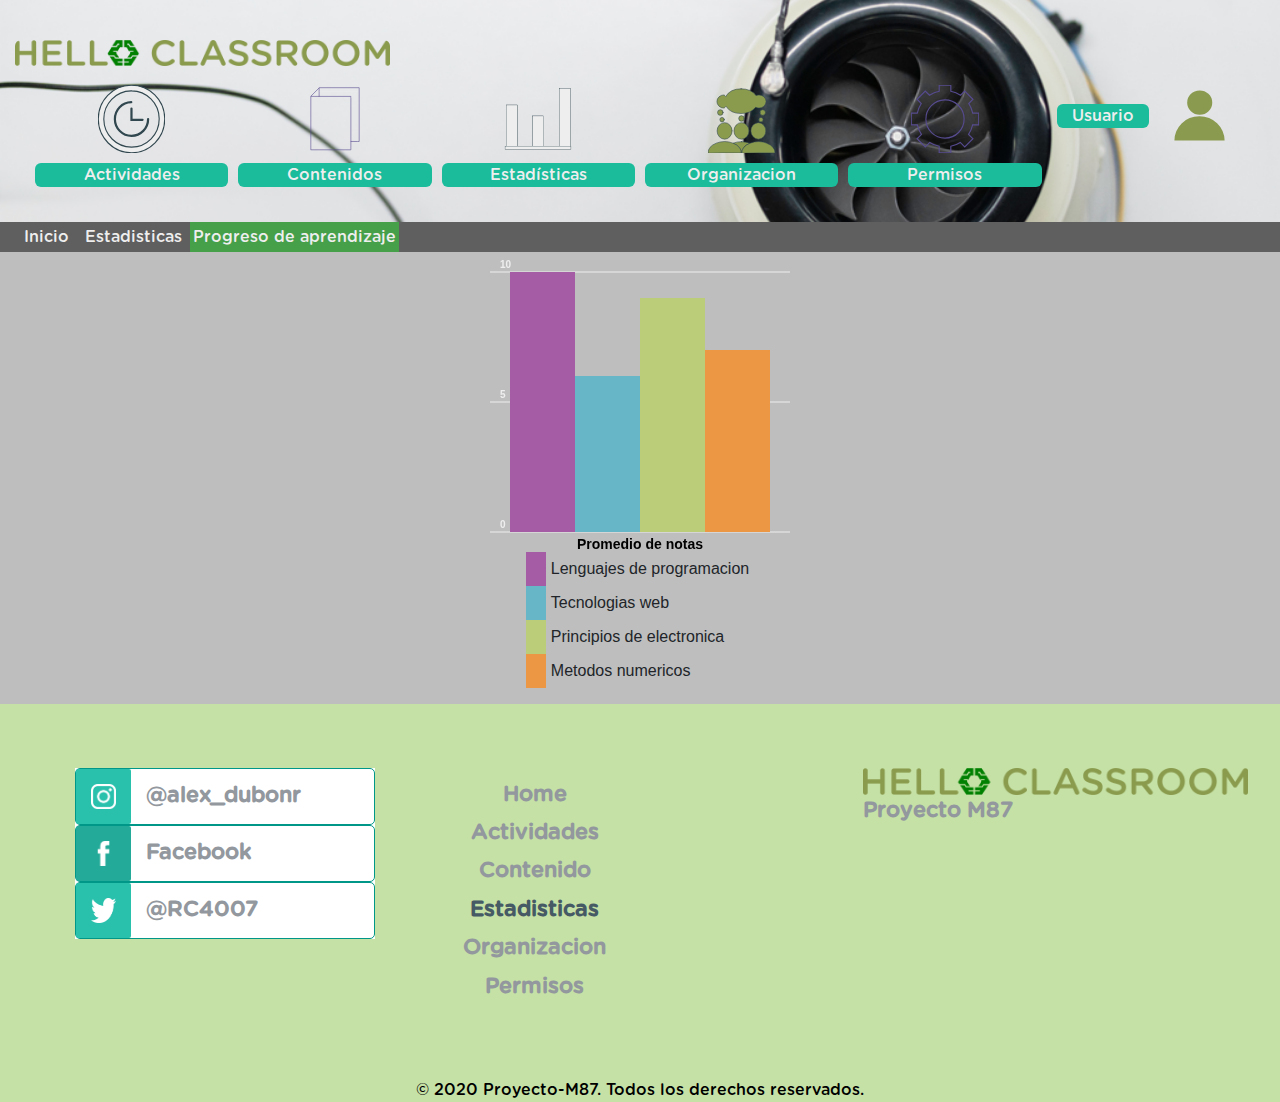
<file: internal/estadisticas/progreso.html>
<!DOCTYPE html>
<html lang="en">
<head>
    <meta charset="UTF-8">
    <title>Progreso</title>
    <link rel="stylesheet" href="../../css/bootstrap.css">
    <link rel="stylesheet" href="../../css/navigation-bar.css">
    <link rel="stylesheet" href="../../css/styles.css">
    <link rel="stylesheet" href="../../css/loader.css">
    <link rel="stylesheet" href="../../css/calendar.css">
    <link rel="stylesheet" href="../css/footer.css">
    <link rel="stylesheet" href="../css/containers.css">
</head>
<body>

<div class="loader">
    <div class="container c2">
        <div class="loader1"></div>
    </div>
</div>

<header>
    <div class="d-none d-sm-none d-md-block">
        <div class="container-fluid head">
            <div class="row">
                <a class="logo" href="../home.html"></a>
            </div>
            <!--            Herramientas-->
            <div class="container-fluid">
                <div class="row item">
                    <div class="col text-center " style="align-items: center">
                        <div class="row justify-content-center">
                            <img
                                    alt="Image html"
                                    width="35%"
                                    height="35%"
                                    src="../../img/toolbar/actividades.svg"/>
                        </div>
                        <a class="row justify-content-center" href="../actividades.html">Actividades</a>
                    </div>
                    <div class="col text-center " style="align-items: center">
                        <div class="row justify-content-center">
                            <img
                                    alt="Image html"
                                    width="35%"
                                    height="35%"
                                    src="../../img/toolbar/contenidos.svg"/>
                        </div>
                        <a class="row justify-content-center" href="../contenidos.html">Contenidos</a>
                    </div>
                    <div class="col text-center " style="align-items: center">
                        <div class="row justify-content-center">
                            <img
                                    alt="Image html"
                                    width="35%"
                                    height="35%"
                                    src="../../img/toolbar/estadisticas.svg"/>
                        </div>
                        <a class="row justify-content-center" href="../estadisticas.html">Estadísticas</a>
                    </div>
                    <div class="col text-center " style="align-items: center">
                        <div class="row justify-content-center">
                            <img
                                    alt="Image html"
                                    width="35%"
                                    height="35%"
                                    src="../../img/toolbar/organizacion.svg"/>
                        </div>
                        <a class="row justify-content-center" href="../organizacion.html">Organizacion</a>
                    </div>
                    <div class="col text-center " style="align-items: center">
                        <div class="row justify-content-center">
                            <img
                                    alt="Image html"
                                    width="35%"
                                    height="35%"
                                    src="../../img/toolbar/permisos.svg"/>
                        </div>
                        <a class="row justify-content-center" href="../permisos.html">Permisos</a>
                    </div>
                    <!--                    Perfil-->
                    <div class="col">
                        <div class="row">
                            <a class="col" style="margin-top: auto; margin-bottom: auto">Usuario</a>
                            <div class="col">
                                <img
                                        src="../../img/user.svg"
                                        alt="user"
                                        width="100%"
                                        height="100%"
                                >
                            </div>
                        </div>
                    </div>
                </div>
            </div>
        </div>
    </div>
    <nav class="navbar navbar-expand-sm navbar-dark" style="background: #5f5f5f ">
        <a class="navbar-brand" href="#"></a>
        <button class="navbar-toggler" type="button" data-toggle="collapse" data-target="#collapsibleNavbar">
            <span class="navbar-toggler-icon"></span>
        </button>
        <div class="collapse navbar-collapse" id="collapsibleNavbar">
            <ul class="navbar-nav">
                <li class="nav-item">
                    <a class="nav-link" href="../home.html">Inicio</a>
                </li>
                <li class="nav-item">
                    <a class="nav-link" href="../estadisticas.html">Estadisticas</a>
                </li>
                <li class="nav-item active">
                    <a class="nav-link" href="#">Progreso de aprendizaje</a>
                </li>
            </ul>
        </div>
    </nav>
</header>

<div class="container-fluid"  style="background: #bebebe;">
    <div class="row justify-content-center">
        <canvas id="canvas-chart"></canvas>
    </div>
    <span class="row justify-content-center" id="canvas-span"></span>
</div>

<footer>
    <div class="jumbotron text-center footer" style="margin-bottom:0;">
        <div class="row">
            <div class="col">
                <div class="container-fluid footerSocial">
                    <div class="row">
                        <img class="footerInstagram" src="../../img/social/instagram.png" alt="instagram">
                        <span class="col">@alex_dubonr</span>
                    </div>

                    <div class="row">
                        <img class="footerFacebook" src="../../img/social/facebook.png" alt="facebook">
                        <span class="col">Facebook</span>
                    </div>

                    <div class="row">
                        <img class="footerTwitter" src="../../img/social/twitter.png" alt="twitter">
                        <span class="col">@RC4007</span>
                    </div>

                </div>
            </div>
            <div class="col">
                <nav class="navbar">
                    <ul class="navbar-nav">
                        <li class="nav-item">
                            <a class="nav-link" href="../home.html">Home</a>
                        </li>
                        <li class="nav-item">
                            <a class="nav-link" href="../actividades.html">Actividades</a>
                        </li>
                        <li class="nav-item">
                            <a class="nav-link" href="../contenidos.html">Contenido</a>
                        </li>
                        <li class="nav-item">
                            <a class="nav-link active" href="../estadisticas.html">Estadisticas</a>
                        </li>
                        <li class="nav-item">
                            <a class="nav-link" href="../organizacion.html">Organizacion</a>
                        </li>
                        <li class="nav-item">
                            <a class="nav-link" href="../permisos.html">Permisos</a>
                        </li>
                    </ul>
                </nav>
            </div>
            <div class="col">
                <div class="footerHome">
                    <img src="../../img/logo.png" alt="logo">
                    <a href="https://github.com/Proyecto-M87">Proyecto M87</a>
                </div>
            </div>
        </div>

    </div>

    <div class="container-fluid">

        <div class="row justify-content-center footer" style="color: black !important;">
            &copy; 2020 Proyecto-M87. Todos los derechos reservados.
        </div>
    </div>

</footer>
<section>
    <script src="../../js/jquery.min.js"></script>
    <script src="../../js/bootstrap.min.js"></script>
    <script src="../../js/moment.js"></script>
    <script src="../js/chart.js"></script>


    <script type="text/javascript">
        window.onload = function () {
            $('.loader').fadeOut('slow');
        }
    </script>
</section>
</body>
</html>
</file>
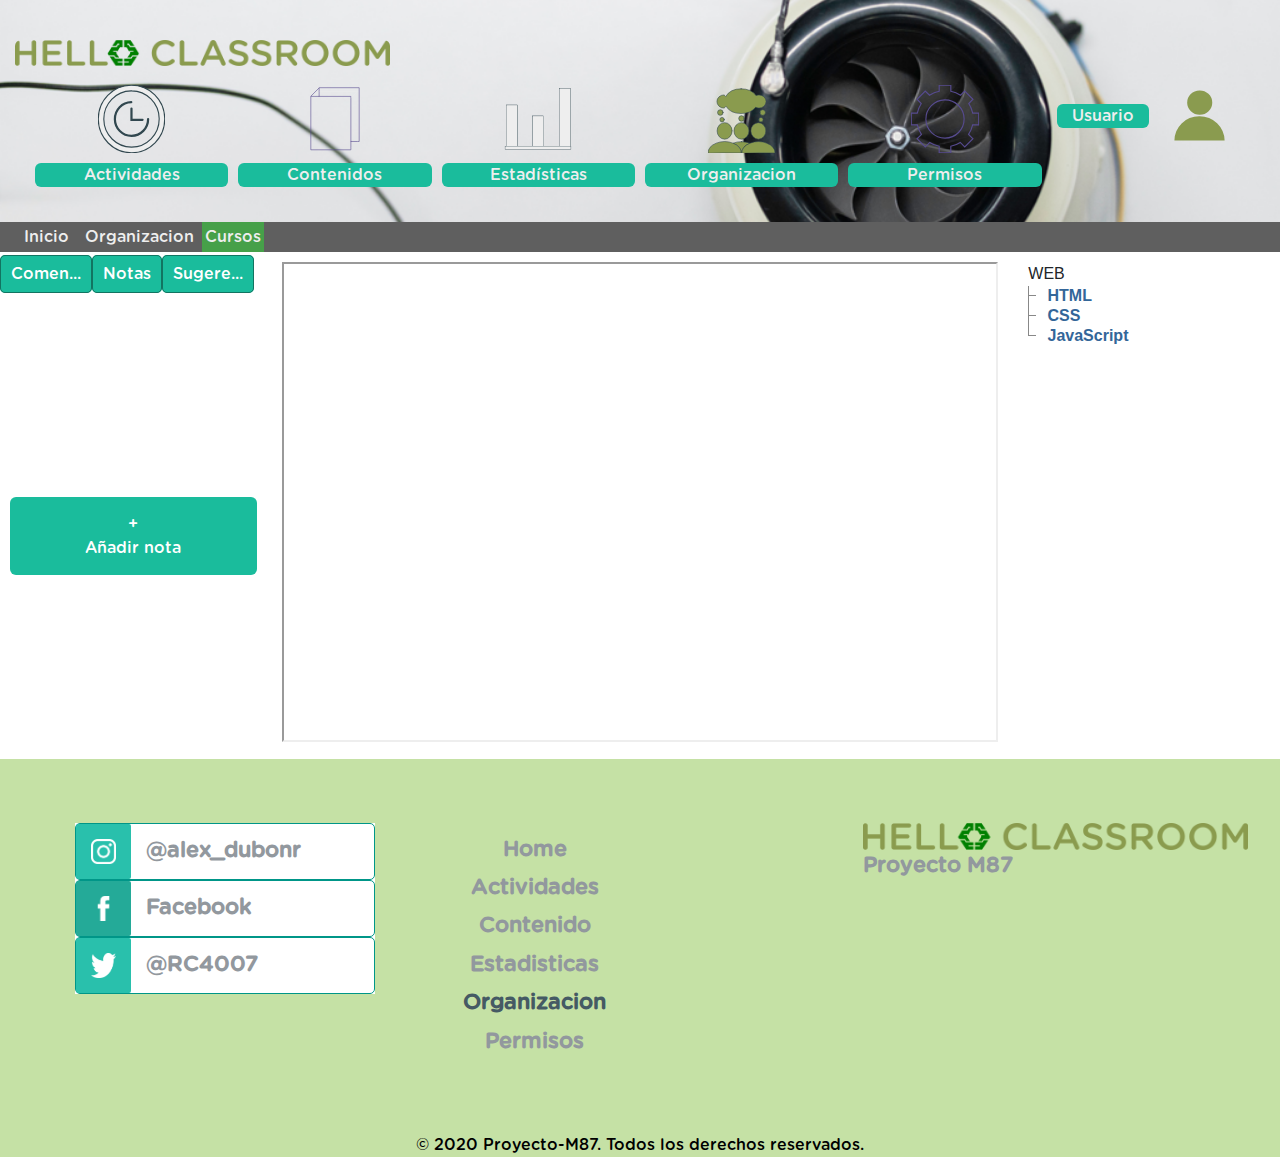
<file: internal/organizacion/cursos.html>
<!DOCTYPE html>
<html lang="en">
<head>
    <meta charset="UTF-8">
    <title>Cursos</title>
    <link rel="stylesheet" href="../../css/bootstrap.css">
    <link rel="stylesheet" href="../../css/navigation-bar.css">
    <link rel="stylesheet" href="../../css/styles.css">
    <link rel="stylesheet" href="../../css/loader.css">
    <link rel="stylesheet" href="../../css/calendar.css">
    <link rel="stylesheet" href="../css/footer.css">
    <link rel="stylesheet" href="../css/containers.css">
    <style>
        ul.tree, ul.tree ul {
            list-style-type: none;
            margin: 0;
            padding: 0;
        }

        ul.tree ul {
            padding-left: 1em;
            background: url(../img/vline.png) repeat-y;
        }

        ul.tree li {
            margin: 0;
            padding: 0 1.2em;
            line-height: 20px;
            background: url(../img/node.png) no-repeat;
            color: #369;
            font-weight: bold;
        }

        /* The #fff color background is to hide the previous background image*/
        ul.tree li.last {
            background: #fff url(../img/lastnode.png) no-repeat;
        }

        ul.tree ul:last-child {
            background: none;
        }
    </style>
</head>
<body>

<div class="loader">
    <div class="container c1">
        <div class="loader4"></div>
    </div>
</div>

<header>
    <div class="d-none d-sm-none d-md-block">
        <div class="container-fluid head">
            <div class="row">
                <a class="logo" href="../home.html"></a>
            </div>
            <!--            Herramientas-->
            <div class="container-fluid">
                <div class="row item">
                    <div class="col text-center " style="align-items: center">
                        <div class="row justify-content-center">
                            <img
                                    alt="Image html"
                                    width="35%"
                                    height="35%"
                                    src="../../img/toolbar/actividades.svg"/>
                        </div>
                        <a class="row justify-content-center" href="../actividades.html">Actividades</a>
                    </div>
                    <div class="col text-center " style="align-items: center">
                        <div class="row justify-content-center">
                            <img
                                    alt="Image html"
                                    width="35%"
                                    height="35%"
                                    src="../../img/toolbar/contenidos.svg"/>
                        </div>
                        <a class="row justify-content-center" href="../contenidos.html">Contenidos</a>
                    </div>
                    <div class="col text-center " style="align-items: center">
                        <div class="row justify-content-center">
                            <img
                                    alt="Image html"
                                    width="35%"
                                    height="35%"
                                    src="../../img/toolbar/estadisticas.svg"/>
                        </div>
                        <a class="row justify-content-center" href="../estadisticas.html">Estadísticas</a>
                    </div>
                    <div class="col text-center " style="align-items: center">
                        <div class="row justify-content-center">
                            <img
                                    alt="Image html"
                                    width="35%"
                                    height="35%"
                                    src="../../img/toolbar/organizacion.svg"/>
                        </div>
                        <a class="row justify-content-center" href="../organizacion.html">Organizacion</a>
                    </div>
                    <div class="col text-center " style="align-items: center">
                        <div class="row justify-content-center">
                            <img
                                    alt="Image html"
                                    width="35%"
                                    height="35%"
                                    src="../../img/toolbar/permisos.svg"/>
                        </div>
                        <a class="row justify-content-center" href="../permisos.html">Permisos</a>
                    </div>
                    <!--                    Perfil-->
                    <div class="col">
                        <div class="row">
                            <a class="col" style="margin-top: auto; margin-bottom: auto">Usuario</a>
                            <div class="col">
                                <img
                                        src="../../img/user.svg"
                                        alt="user"
                                        width="100%"
                                        height="100%"
                                >
                            </div>
                        </div>
                    </div>
                </div>
            </div>
        </div>
    </div>
    <nav class="navbar navbar-expand-sm navbar-dark" style="background: #5f5f5f ">
        <a class="navbar-brand" href="#"></a>
        <button class="navbar-toggler" type="button" data-toggle="collapse" data-target="#collapsibleNavbar">
            <span class="navbar-toggler-icon"></span>
        </button>
        <div class="collapse navbar-collapse" id="collapsibleNavbar">
            <ul class="navbar-nav">
                <li class="nav-item">
                    <a class="nav-link" href="../home.html">Inicio</a>
                </li>
                <li class="nav-item">
                    <a class="nav-link" href="../organizacion.html">Organizacion</a>
                </li>
                <li class="nav-item active">
                    <a class="nav-link" href="#">Cursos</a>
                </li>
            </ul>
        </div>
    </nav>
</header>

<div class="container-fluid" style="padding-bottom: 10px; padding-top: 10px">
    <div class="row">
        <div class="col">
            <div class="row">
                <ul class="nav nav-tabs">
                    <li class="active"><a class="tab" data-toggle="tab" href="#commits">Comen...</a></li>
                    <li><a class="tab" data-toggle="tab" href="#notes">Notas</a></li>
                    <li><a class="tab" data-toggle="tab" href="#suggestions">Sugere...</a></li>
                </ul>
                <div class="tab-content" style="padding: 5px; height: 200px">
                    <div id="commits" class="tab-pane fade active">
                        <div class="row">
                            <a class="col" >
                                Aun falta mucho por implementar.
                            </a>
                        </div>
                    </div>
                    <div id="notes" class="tab-pane fade">
                        <div class="row">
                            <a class="col">
                                HTML no es un lenguaje de programacion.
                            </a>
                        </div>
                    </div>
                    <div id="suggestions" class="tab-pane fade">
                        <div class="row">
                            <a class="col">
                                Usar ASP en el backend.
                            </a>
                        </div>
                    </div>
                </div>
            </div>
            <div class="row">
                <a class="button_1" style="width: 100%; height: 100%">+<br>Añadir nota</a>
            </div>
        </div>
        <div class="col-7">
            <iframe width="100%" height="480" src="https://www.youtube.com/embed/cqMfPS8jPys"
                    allow="accelerometer; autoplay; encrypted-media; gyroscope; picture-in-picture"
                    allowfullscreen></iframe>
        </div>
        <div class="col">
            <a>WEB</a>
            <ul class="tree">
                <li>HTML</li>
                <li>CSS</li>
                <li class="last">JavaScript</li>
            </ul>
        </div>
    </div>
</div>

<footer>
    <div class="jumbotron text-center footer" style="margin-bottom:0;">
        <div class="row">
            <div class="col">
                <div class="container-fluid footerSocial">
                    <div class="row">
                        <img class="footerInstagram" src="../../img/social/instagram.png" alt="instagram">
                        <span class="col">@alex_dubonr</span>
                    </div>

                    <div class="row">
                        <img class="footerFacebook" src="../../img/social/facebook.png" alt="facebook">
                        <span class="col">Facebook</span>
                    </div>

                    <div class="row">
                        <img class="footerTwitter" src="../../img/social/twitter.png" alt="twitter">
                        <span class="col">@RC4007</span>
                    </div>

                </div>
            </div>
            <div class="col">
                <nav class="navbar">
                    <ul class="navbar-nav">
                        <li class="nav-item">
                            <a class="nav-link" href="../home.html">Home</a>
                        </li>
                        <li class="nav-item">
                            <a class="nav-link" href="../actividades.html">Actividades</a>
                        </li>
                        <li class="nav-item">
                            <a class="nav-link" href="../contenidos.html">Contenido</a>
                        </li>
                        <li class="nav-item">
                            <a class="nav-link" href="../estadisticas.html">Estadisticas</a>
                        </li>
                        <li class="nav-item">
                            <a class="nav-link active" href="../organizacion.html">Organizacion</a>
                        </li>
                        <li class="nav-item">
                            <a class="nav-link" href="../permisos.html">Permisos</a>
                        </li>
                    </ul>
                </nav>
            </div>
            <div class="col">
                <div class="footerHome">
                    <img src="../../img/logo.png" alt="logo">
                    <a href="https://github.com/Proyecto-M87">Proyecto M87</a>
                </div>
            </div>
        </div>

    </div>

    <div class="container-fluid">

        <div class="row justify-content-center footer" style="color: black !important;">
            &copy; 2020 Proyecto-M87. Todos los derechos reservados.
        </div>
    </div>

</footer>
<section>
    <script src="../../js/jquery.min.js"></script>
    <script src="../../js/bootstrap.min.js"></script>
    <script src="../../js/moment.js"></script>

    <script type="text/javascript">
        window.onload = function () {
            $('.loader').fadeOut('slow');
        }
    </script>
</section>
</body>
</html>
</file>
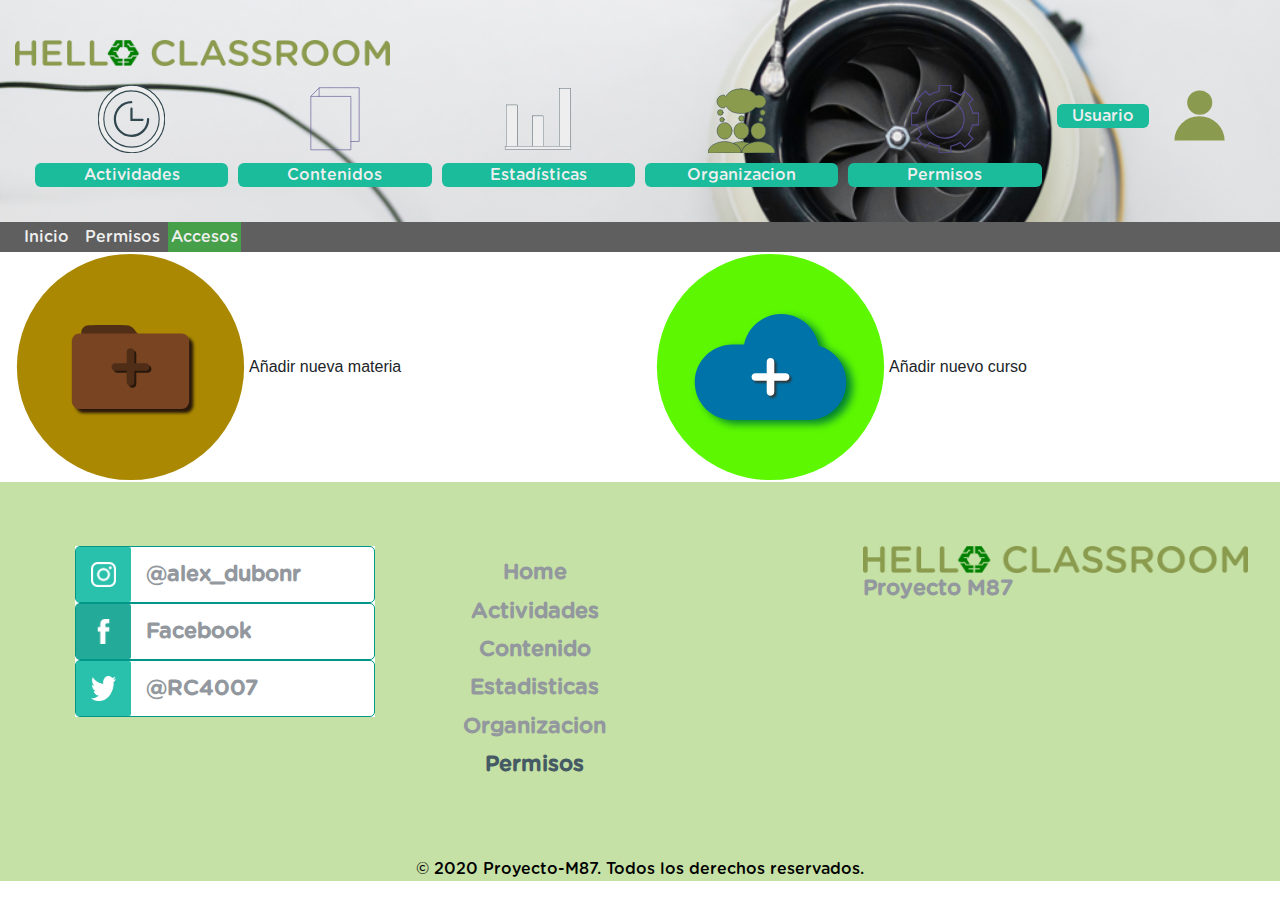
<file: internal/permisos/accesos.html>
<!DOCTYPE html>
<html lang="en">
<head>
    <meta charset="UTF-8">
    <title>Accesos</title>
    <link rel="stylesheet" href="../../css/bootstrap.css">
    <link rel="stylesheet" href="../../css/navigation-bar.css">
    <link rel="stylesheet" href="../../css/styles.css">
    <link rel="stylesheet" href="../../css/loader.css">
    <link rel="stylesheet" href="../../css/calendar.css">
    <link rel="stylesheet" href="../css/footer.css">
    <link rel="stylesheet" href="../css/containers.css">
</head>
<body>

<div class="loader">
    <div class="container c2">
        <div class="loader1"></div>
    </div>
</div>

<header>
    <div class="d-none d-sm-none d-md-block">
        <div class="container-fluid head">
            <div class="row">
                <a class="logo" href="../home.html"></a>
            </div>
            <!--            Herramientas-->
            <div class="container-fluid">
                <div class="row item">
                    <div class="col text-center " style="align-items: center">
                        <div class="row justify-content-center">
                            <img
                                    alt="Image html"
                                    width="35%"
                                    height="35%"
                                    src="../../img/toolbar/actividades.svg"/>
                        </div>
                        <a class="row justify-content-center" href="../actividades.html">Actividades</a>
                    </div>
                    <div class="col text-center " style="align-items: center">
                        <div class="row justify-content-center">
                            <img
                                    alt="Image html"
                                    width="35%"
                                    height="35%"
                                    src="../../img/toolbar/contenidos.svg"/>
                        </div>
                        <a class="row justify-content-center" href="../contenidos.html">Contenidos</a>
                    </div>
                    <div class="col text-center " style="align-items: center">
                        <div class="row justify-content-center">
                            <img
                                    alt="Image html"
                                    width="35%"
                                    height="35%"
                                    src="../../img/toolbar/estadisticas.svg"/>
                        </div>
                        <a class="row justify-content-center" href="../estadisticas.html">Estadísticas</a>
                    </div>
                    <div class="col text-center " style="align-items: center">
                        <div class="row justify-content-center">
                            <img
                                    alt="Image html"
                                    width="35%"
                                    height="35%"
                                    src="../../img/toolbar/organizacion.svg"/>
                        </div>
                        <a class="row justify-content-center" href="../organizacion.html">Organizacion</a>
                    </div>
                    <div class="col text-center " style="align-items: center">
                        <div class="row justify-content-center">
                            <img
                                    alt="Image html"
                                    width="35%"
                                    height="35%"
                                    src="../../img/toolbar/permisos.svg"/>
                        </div>
                        <a class="row justify-content-center" href="../permisos.html">Permisos</a>
                    </div>
                    <!--                    Perfil-->
                    <div class="col">
                        <div class="row">
                            <a class="col" style="margin-top: auto; margin-bottom: auto">Usuario</a>
                            <div class="col">
                                <img
                                        src="../../img/user.svg"
                                        alt="user"
                                        width="100%"
                                        height="100%"
                                >
                            </div>
                        </div>
                    </div>
                </div>
            </div>
        </div>
    </div>
    <nav class="navbar navbar-expand-sm navbar-dark" style="background: #5f5f5f ">
        <a class="navbar-brand" href="#"></a>
        <button class="navbar-toggler" type="button" data-toggle="collapse" data-target="#collapsibleNavbar">
            <span class="navbar-toggler-icon"></span>
        </button>
        <div class="collapse navbar-collapse" id="collapsibleNavbar">
            <ul class="navbar-nav">
                <li class="nav-item">
                    <a class="nav-link" href="../home.html">Inicio</a>
                </li>
                <li class="nav-item">
                    <a class="nav-link" href="../permisos.html">Permisos</a>
                </li>
                <li class="nav-item active">
                    <a class="nav-link" href="#">Accesos</a>
                </li>
            </ul>
        </div>
    </nav>
</header>

<div class="container-fluid">
    <div class="row">
        <div class="col">
            <img src="../img/icons/materia_n.svg" alt="materia">
            <a>Añadir nueva materia</a>
        </div>
        <div class="col">
            <img src="../img/icons/cursos_n.svg" alt="cursos">
            <a>Añadir nuevo curso</a>
        </div>
    </div>
</div>

<footer>
    <div class="jumbotron text-center footer" style="margin-bottom:0;">
        <div class="row">
            <div class="col">
                <div class="container-fluid footerSocial">
                    <div class="row">
                        <img class="footerInstagram" src="../../img/social/instagram.png" alt="instagram">
                        <span class="col">@alex_dubonr</span>
                    </div>

                    <div class="row">
                        <img class="footerFacebook" src="../../img/social/facebook.png" alt="facebook">
                        <span class="col">Facebook</span>
                    </div>

                    <div class="row">
                        <img class="footerTwitter" src="../../img/social/twitter.png" alt="twitter">
                        <span class="col">@RC4007</span>
                    </div>

                </div>
            </div>
            <div class="col">
                <nav class="navbar">
                    <ul class="navbar-nav">
                        <li class="nav-item">
                            <a class="nav-link" href="../home.html">Home</a>
                        </li>
                        <li class="nav-item">
                            <a class="nav-link" href="../actividades.html">Actividades</a>
                        </li>
                        <li class="nav-item">
                            <a class="nav-link" href="../contenidos.html">Contenido</a>
                        </li>
                        <li class="nav-item">
                            <a class="nav-link" href="../estadisticas.html">Estadisticas</a>
                        </li>
                        <li class="nav-item">
                            <a class="nav-link" href="../organizacion.html">Organizacion</a>
                        </li>
                        <li class="nav-item">
                            <a class="nav-link active" href="../permisos.html">Permisos</a>
                        </li>
                    </ul>
                </nav>
            </div>
            <div class="col">
                <div class="footerHome">
                    <img src="../../img/logo.png" alt="logo">
                    <a href="https://github.com/Proyecto-M87">Proyecto M87</a>
                </div>
            </div>
        </div>

    </div>

    <div class="container-fluid">

        <div class="row justify-content-center footer" style="color: black !important;">
            &copy; 2020 Proyecto-M87. Todos los derechos reservados.
        </div>
    </div>

</footer>
<section>
    <script src="../../js/jquery.min.js"></script>
    <script src="../../js/bootstrap.min.js"></script>
    <script src="../../js/moment.js"></script>

    <script type="text/javascript">
        window.onload = function () {
            $('.loader').fadeOut('slow');
        }
    </script>
</section>

</body>
</html>
</file>
<file: css/login.css>
body {
    margin: 0;
    padding: 0;
    font-family: 'Poppins', sans-serif;
}
* {
    box-sizing: border-box;
    outline: none!important;
    text-decoration: none!important;
}
.login-form {
    height: 100vh;
    background-image: url(../img/fondo.png);
    background-size: cover;
    background-repeat: no-repeat;
    background-position: center;
    display: flex;
    align-items: center;
    justify-content: center;
    padding: 15px;
}
.login-form .box {
    position: relative;
    min-width: 400px;
    min-height: 415px;
    /*background-color:  #8c;*/
    box-shadow: -1px 0 10px 1px rgba(82, 249, 255, 0.75), -1px -1px 0 1px rgba(70, 119, 255, 0.25), -1px 1px 0 1px rgba(70, 82, 255, 0.25), 0 -1px 0 1px rgba(57, 159, 255, 0.5), 0 1px 0 1px rgba(57, 159, 255, 0.5), 1px -1px 0 1px rgba(44, 206, 255, 0.25), 1px 1px 0 1px rgba(44, 223, 255, 0.25), 1px 0 0 1px rgba(31, 65, 255, 0.75);
    display: flex;
    flex-direction: column;
    overflow: hidden;
}
.login-form form {
    position: relative;
}
.login-form form .img {
    margin-bottom: 50px;
}
.login-form form .img img {
    position: absolute;
    width: 100px;
    top: 10px;
    left: 150px;
    z-index: 1;
}
.login-form .box .heading h2 {
    color: #050505;
    font-size: 22px;
    text-align: center;
    border-bottom: 1px solid rgba(0,0,0,1);
    padding: 50px 0 20px 0;
    margin: 0;
}
.login-form .box .heading h2::before {
    border-radius: 50%;
    box-shadow: 0 0 6px 4px #fff;
    content: "";
    display: block;
    height: 5px;
    left: 0;
    position: absolute;
    top: -5px;
    width: 8px;
}
.login-form .box .form-fields {
    display: flex;
    flex-direction: column;
    width: 100%;
    padding: 20px 40px;
    border-top: 1px solid #19191a;
}
.login-form .box .form-fields .input-box {
    position: relative;
    margin-bottom: 20px;
    width: 100%;
}
.login-form .box .form-fields .input-box .form-control {
    height: 40px;
    width: 100%;
    padding: 0 0 0 45px;
    color: #1969e0;
    border: 1px solid #222222;
    box-shadow: 0 1px 0 rgba(255,255,255,0.1);
    border-radius: 0.3em;
    background: linear-gradient(#1f2124, #27292c);
}
.login-form .box .form-fields .input-box span {
    position: absolute;
    left: 0;
    top: 0;
    height: 100%;
    width: 40px;
    display: flex;
    align-items: center;
    justify-content: center;
    border-right: 1px solid #484848;
}
.login-form .box .form-fields .input-box span img {
    width: 22px;
}
.login-form .box .form-fields .button-box {
    width: 100%;
    display: flex;
    align-items: center;
}
.login-form .box .form-fields .button-box button {
    color: #ffffff;
    font-size: 16px;
    padding: 8px 35px;
    background-color: #0089fe;
    transition: box-shadow .5s ease;
    -webkit-transition: box-shadow .5s ease;
    -moz-transition: box-shadow .5s ease;
    -ms-transition: box-shadow .5s ease;
    -o-transition: box-shadow .5s ease;
    border: none;
    cursor: pointer;
    margin: 15px 25px 0 0;
}

.login-form .box .form-fields .button-box a {
    font-size: 16px;
    color: #0089fe;
    margin-top: 15px;
}
.login-form .box .social-links {
    width: 100%;
    display: flex;
    flex-direction: column;
    padding: 0 40px;
}
.login-form .box .social-links p {
    text-align: center;
    color: #cccccc;
    font-size: 14px;
    margin: 20px 0 20px;
}
.login-form .box .social-links .links-box {
    display: flex;
    width: 100%;
    justify-content: space-evenly;
}
.login-form .box .social-links .links-box img {
    width: 40px;
    transition: transform .5s ease;
    -webkit-transition: transform .5s ease;
    -moz-transition: transform .5s ease;
    -ms-transition: transform .5s ease;
    -o-transition: transform .5s ease;
}


/** Responsive **/
@media (max-width: 500px) {
 
    .login-form .box {
        min-width: 100%;
    }
    .login-form form {
        position: relative;
    }

    .login-form .box .heading h2::after {
        width: 460px;
    }
    .login-form form .img {
        position: relative;
    }
    .login-form form .img img {
        left: 130px;
    }

}
@media (max-width: 360px) {
    .login-form .box {
        min-height: 380px;
    }
    .login-form form .img img {
        left: 115px;
    }
    .login-form .box .form-fields {
        padding: 10px 20px;
    }
    .login-form .box .heading h2::after {
        left: 172px;
    }
}
</file>
<file: css/navigation-bar.css>
.navbar-light .navbar-brand {
    color: #fff;
    font-size: 25px;
    text-transform: uppercase;
    font-weight: bold;
    letter-spacing: 2px;
}

.navbar-light .navbar-nav .active > .nav-link,
.navbar-light .navbar-nav .nav-link.active,
.navbar-light .navbar-nav .nav-link.show,
.navbar-light .navbar-nav .show > .nav-link {
    color: #fff;
}

.navbar-light .navbar-nav .nav-link {
    color: #fff;
}

.navbar-toggler {
    background: #fff;
}

.navbar-nav {
    text-align: center;
}

.nav-link {
    padding: .2rem 1rem;
}

.nav-link.active,.nav-link:focus{
    color: #455A64;
}

.navbar-toggler {
    padding: 1px 5px;
    font-size: 18px;
    line-height: 0.3;
}

.navbar-light .navbar-nav .nav-link:focus, .navbar-light .navbar-nav .nav-link:hover {
    color: #fff;
}


.navbar-dark
{
    padding: 0;
    margin: 0;
    z-index: 100;
    position: sticky;
}

.navbar-dark .navbar-nav .show > .nav-link,
.navbar-dark .navbar-nav .active > .nav-link,
.navbar-dark .navbar-nav .nav-link.show,
.navbar-dark .navbar-nav .nav-link.active {
    color: #fff;
    background: #46a049;
    margin-top: auto !important;
    margin-bottom: auto !important;
    padding: 3px;
    border-radius: 0;
}

.nav-item a{
    margin-top: auto !important;
    margin-bottom: auto !important;
    padding: 3px;
    border-radius: 0;
    background-color: transparent;
}

.navbar-dark .navbar-nav > .active > a:hover,
.navbar-dark .navbar-nav > .active > a:focus {
    background: #393939;
}

.nav-item a:hover {
    background: #393939;
    border-radius: 5px;
}
</file>
<file: css/styles.css>
@font-face {
    font-family: 'mercedes-serialbold';
    src: url('../src/GothamRounded.ttf') format('truetype');
}

.button_1 {
    background-color: #1ABC9C;
    border: none;
    color: white !important;
    padding: 15px 32px;
    text-align: center;
    text-decoration: none;
    display: inline-block;
    font-size: 16px;
    font-family: mercedes-serialbold, sans-serif;
    border-radius: 6px;
    transition-duration: 0.4s;
    margin: 10px;
}

.button_1:hover {
    background-color: #16A085; /* Green */
    color: white;
}

.btn-bordered {
    color: #ffffff;
    background: transparent;
    border: 2px solid #455A64;
    padding: 15px 32px;
    text-align: center;
    text-decoration: none;
    display: inline-block;
    font-size: 16px;
    border-radius: 4px;
    transition-duration: 1s;
}

.btn-bordered:hover {
    border: 2px dotted #455A64;
    color: white;
    background: transparent;
}

h1 {
    font-family: "Segoe UI", sans-serif;
    font-size: 20px;
}

.head {
    background-image: url("../img/bg.png");
    background-size: cover;
    background-position: center;
    max-height: 300px;
    padding: 30px;
}

header a {
    background-color: #1ABC9C;
    /*border: 1px solid #92989e;*/
    color: #eeeeee !important;
    font-family: mercedes-serialbold, sans-serif;
    margin-top: 10px;
    border-radius: 6px;
}

header .col {
    margin: 5px;
}

.logo {
    width: 30%;
    padding: 20px;
    background: url("../img/logo.png") no-repeat;
    background-size: contain;
}

.message {
    border: 1px solid #92989e;
    width: 99%;
    height: 99%;
    column-count: 2;
    margin: 3px;
}

.message img {
    width: 75%;
    height: 75%;
    padding: 0;
    margin-top: auto;
    margin-bottom: auto;
}

.internal {
    padding-top: 10px;
    padding-bottom: 10px;
}

.side {
    border: 1px solid #eeeeee;
    background-color: #DCEDC8;
}

.right .row {
    padding-top: 15px;
    padding-bottom: 15px;
}

.add-btn {
    color: white !important;
    border-radius: 5px;
    background-color: #1ABC9C;
    width: 25%;
    height: 25%;
    text-align: center;
    font-size: 25px;
    font-weight: 900;
}

.add-btn:hover{
    background-color: #16A085; /* Green */
    color: white;
}

.nav-tabs a{
    padding: 10px;
    margin-bottom: 0;
    background-color: #1ABC9C;
    border: 1px solid #127461;
    color: white;
    font-family: mercedes-serialbold, sans-serif;
    border-radius: 5px;
}

.tab .active{
    background-color: #127461 !important;
}
</file>
<file: css/loader.css>
.loader {
    position: fixed;
    left: 0;
    top: 0;
    width: 100%;
    height: 100%;
    z-index: 9999;
    /*background: url('images/pageLoader.gif') 50% 50% no-repeat rgb(249,249,249);*/
    opacity: .8;
}

.wrapper{
    background-color: white;
    padding:0 35px 0 35px;
    width: 250px;
    position: absolute;
    margin: auto;
    left: 0;
    right: 0;
    z-index: -3;
}

.container{
    height: 200px;
    width: 250px;
    margin-bottom: 50px;
    position: relative;
    z-index: -2;
    border-radius: 8px;
    box-shadow: 0 0 20px rgba(20,20,20,0.2);
    -webkit-box-shadow: 0 0 20px rgba(20,20,20,0.2);
}

.c1{
    background-color: #F7C607;
}
.c2{
    background-color: #F1423F;
}
.c3{
    background-color: #00B2F0;
}
.c4{
    background-color: #0DC764;
}
.loader1:nth-child(1){
    height: 40px;
    width: 40px;
    -webkit-box-sizing: border-box;
    box-sizing: border-box;
    border:4px solid white;
    border-radius: 50%;
    background-color: #F7C607;
    position: absolute;
    margin:auto;
    left: -40px;
    right: 0;
    top: 0;
    bottom: 0;
    -webkit-animation: loader1-a1 1.5s infinite;
    animation: loader1-a1 1.5s infinite;
}
.loader1:nth-child(2){
    position: absolute;
    height: 40px;
    width: 40px;
    margin:auto;
    top: 0;
    bottom: 0;
    left: 40px;
    right: 0;
    background-color: white;
    border-radius: 50%;
    -webkit-animation: loader1-a2 1.5s infinite;
    animation: loader1-a2 1.5s infinite;
}
@-webkit-keyframes loader1-a1{

    50%{
        left: 40px;
        z-index: 0;
    }
    51%{
        z-index: 2;
    }
    100%{
        left: -40px;
        z-index: 2;

    }
}
@keyframes loader1-a1{

    50%{
        left: 40px;
        z-index: 0;
    }
    51%{
        z-index: 2;
    }
    100%{
        left: -40px;
        z-index: 2;

    }
}
@-webkit-keyframes loader1-a2{
    50%{
        left: -40px;
    }
    100%{
        left: 40px;
    }
}
@keyframes loader1-a2{
    50%{
        left: -40px;
    }
    100%{
        left: 40px;
    }
}
.loader2{
    height: 30px;
    width: 30px;
    background-color: white;
    border-radius: 50%;
    position: absolute;
    margin: auto;
    top: 0;
    bottom: 0;
    left: 0;
    right: 0;
    -webkit-box-shadow: 0 0 0 -3px white,
    0 0 0 -3px white,
    0 0 0 -8px white,
    0 0 0 -8px white;
    box-shadow: 0 0 0 -3px white,
    0 0 0 -3px white,
    0 0 0 -8px white,
    0 0 0 -8px white;
    -webkit-animation: loader2-a1 2.4s forwards infinite;
    animation: loader2-a1 2.4s forwards infinite;
}
@-webkit-keyframes loader2-a1{
    25%{

        -webkit-box-shadow: 40px 0 0 -3px white,
        -40px 0 0 -3px white,
        40px 0 0 -8px white,
        -40px 0 0 -8px white;

        box-shadow: 40px 0 0 -3px white,
        -40px 0 0 -3px white,
        40px 0 0 -8px white,
        -40px 0 0 -8px white;
    }
    50%{

        -webkit-box-shadow: 40px 0 0 -3px white,
        -40px 0 0 -3px white,
        75px 0 0 -8px white,
        -75px 0 0 -8px white;

        box-shadow: 40px 0 0 -3px white,
        -40px 0 0 -3px white,
        75px 0 0 -8px white,
        -75px 0 0 -8px white;
    }
    75%{
        -webkit-box-shadow: 40px 0 0 -3px white,
        -40px 0 0 -3px white,
        40px 0 0 -8px white,
        -40px 0 0 -8px white;
        box-shadow: 40px 0 0 -3px white,
        -40px 0 0 -3px white,
        40px 0 0 -8px white,
        -40px 0 0 -8px white;
    }
    100%{

        -webkit-box-shadow: 0 0 0 -3px white,
        0 0 0 -3px white,
        0 0 0 -8px white,
        0 0 0 -8px white;

        box-shadow: 0 0 0 -3px white,
        0 0 0 -3px white,
        0 0 0 -8px white,
        0 0 0 -8px white;
    }
}
@keyframes loader2-a1{
    25%{

        -webkit-box-shadow: 40px 0 0 -3px white,
        -40px 0 0 -3px white,
        40px 0 0 -8px white,
        -40px 0 0 -8px white;

        box-shadow: 40px 0 0 -3px white,
        -40px 0 0 -3px white,
        40px 0 0 -8px white,
        -40px 0 0 -8px white;
    }
    50%{

        -webkit-box-shadow: 40px 0 0 -3px white,
        -40px 0 0 -3px white,
        75px 0 0 -8px white,
        -75px 0 0 -8px white;

        box-shadow: 40px 0 0 -3px white,
        -40px 0 0 -3px white,
        75px 0 0 -8px white,
        -75px 0 0 -8px white;
    }
    75%{
        -webkit-box-shadow: 40px 0 0 -3px white,
        -40px 0 0 -3px white,
        40px 0 0 -8px white,
        -40px 0 0 -8px white;
        box-shadow: 40px 0 0 -3px white,
        -40px 0 0 -3px white,
        40px 0 0 -8px white,
        -40px 0 0 -8px white;
    }
    100%{

        -webkit-box-shadow: 0 0 0 -3px white,
        0 0 0 -3px white,
        0 0 0 -8px white,
        0 0 0 -8px white;

        box-shadow: 0 0 0 -3px white,
        0 0 0 -3px white,
        0 0 0 -8px white,
        0 0 0 -8px white;
    }
}

.loader3{
    background-color: white;
    border-radius: 50%;
    position:absolute;
    margin: auto;
    left: 0;
    right: 0;
    bottom: 0;
    top: 0;
    opacity: 0.5;
    height: 60px;
    width: 60px;
}
.loader3:nth-child(1){
    -webkit-animation: loader3-a1 2s infinite;
    animation: loader3-a1 2s infinite;
}
.loader3:nth-child(2){
    -webkit-transform: scale(0.4);
    -ms-transform: scale(0.4);
    transform: scale(0.4);
    -webkit-animation: loader3-a2 2s infinite;
    animation: loader3-a2 2s infinite;
}
@-webkit-keyframes loader3-a1{
    50%{
        -webkit-transform: scale(0.4);
        transform: scale(0.4);
    }
}
@keyframes loader3-a1{
    50%{
        -webkit-transform: scale(0.4);
        transform: scale(0.4);
    }
}
@-webkit-keyframes loader3-a2{
    50%{
        -webkit-transform: scale(1);
        transform: scale(1);
    }
}
@keyframes loader3-a2{
    50%{
        -webkit-transform: scale(1);
        transform: scale(1);
    }
}
.loader4{
    height: 50px;
    width: 50px;
    background-color: #0DC764;
    border: 5px solid white;
    border-radius: 50%;
    position: absolute;
    margin: auto;
    top: 0;
    bottom: 0;
    left: 0;
    right: 0;
}
.loader4:before{
    position: absolute;
    content: "";
    height: 15px;
    width: 15px;
    background-color: white;
    border-radius: 50%;
    left:-20px;
    bottom: -20px;
    -webkit-animation: loader4-a1 2s infinite;
    animation: loader4-a1 2s infinite;

}
@-webkit-keyframes loader4-a1{
    50%{
        left: 60px;
        bottom: 60px;
        z-index: 0;
    }
    51%{
        z-index: -1;
    }
    100%{
        z-index: -1;
    }
}
@keyframes loader4-a1{
    50%{
        left: 60px;
        bottom: 60px;
        z-index: 0;
    }
    51%{
        z-index: -1;
    }
    100%{
        z-index: -1;
    }
}
</file>
<file: css/calendar.css>
*, *:before, *:after {
    padding: 0;
    margin: 0;
    box-sizing: border-box;
}

:root {
    --color-bg-calendar: #eeeeee;
    --color-cell: #5f5f5f;
    --color-cell-disabled: red;
}

.root {
    min-height: 100vh;
    padding: 0 15px;
    display: flex;
    justify-content: center;
    align-items: center;
}

.calendar {
    padding: 20px 10px;
    background-color: var(--color-bg-calendar);
    border-radius: 3px;
    width: 100%;
    max-width: 300px;
    font-family: sans-serif;
}

.calendar__header {
    color: #5f5f5f;
    display: flex;
    justify-content: space-between;
    text-transform: uppercase;
    margin-bottom: 30px;
}

.calendar .control {
    color: #5f5f5f;
    font-weight: bold;
    background-color: transparent;
    border: none;
    cursor: pointer;
    padding: 0 5px;
}

.grid__header, .grid__body {
    display: grid;
    grid-template-columns: repeat(7, 1fr);
}

.grid__header {
    color: #5f5f5f;
    margin-bottom: 20px;
}

.grid__body {
    grid-auto-rows: 40px;
    color: var(--color-cell);
}

.grid__cell {
    display: flex;
    justify-content: center;
    align-items: center;
}

.grid__cell--gd {
    cursor: pointer;
}

.grid__cell--selected {
    color: black;
    background-color: #ebebeb;
    border-radius: 50%;
    border: 2px solid white;
    box-shadow: 0 0 0 2px var(--color-bg-calendar) inset;
}

.grid__cell--disabled {
    color: var(--color-cell-disabled);
    cursor: not-allowed;
}
</file>
<file: internal/css/footer.css>
.footer-header {
    background-color: #3a464b;
    font-family: mercedes-serialbold, sans-serif;
    font-weight: 300;
    color: white !important;
    font-size: 1.1575rem;
}

.footer-wrapper {
    background-color: #eaedf1;
}

.footer{
    background-color: #C5E1A5;
    color: #3a464b;
    border-radius: 0;
    font-family: mercedes-serialbold, sans-serif;
}

.footer a{
    font-size: 1.35em;
    font-weight: bold;
    color: #92989E;
}


/*Contenedor de pie de pagina "redes sociales"*/
.footerSocial {
    overflow: hidden;
    background-color: #FFF;
    display: block;
    text-decoration: none;
    text-align: center;
    width: 300px;
}

.footerSocial span{
    font-size: 1.35em;
    font-weight: bold;
    color: #92989E;
    text-align: justify !important;
}

.footerSocial .col{
    margin-top: auto;
    margin-bottom: auto;
}
.footerFacebook, .footerInstagram, .footerTwitter {
    float: left;
    overflow: hidden;
    width: 55px;
    height: 55px;
    padding: 15px;
    background-color: #29c0ac;
    border-radius: 2px;
}

.footerFacebook{
    background-color: #24aa98 !important;
}

.footerSocial .row > span:hover{
    color: black !important;
}

.footerSocial .row{
    border: 1px solid #009688;
    border-radius: 5px;
}
/*Navegacion */
.footerNav-bar{
    color: black !important;
}


/*Contenedor de opciones otras*/
.footerHome{
    text-align: justify !important;
}

.footerHome img{
    height: 100%;
    width: 100%;
}
</file>
<file: internal/css/containers.css>
/*Arrow box*/
.box {
    width: 150px;
    height: 75px;
    border: 1px solid #494949;
    border-radius: 5px;
    color: #494949;
    padding: 20px;
    position: relative;
    margin: 20px;
    float: left;
}

.box.arrow-top {
    margin-top: 40px;
}

.box.arrow-top:after {
    content: " ";
    position: absolute;
    right: 30px;
    top: -15px;
    border-top: none;
    border-right: 15px solid transparent;
    border-left: 15px solid transparent;
    border-bottom: 15px solid #494949;
}

.box.arrow-right:after {
    content: " ";
    position: absolute;
    right: -15px;
    top: 15px;
    border-top: 15px solid transparent;
    border-right: none;
    border-left: 15px solid #494949;
    border-bottom: 15px solid transparent;
}

.box.arrow-bottom:after {
    content: " ";
    position: absolute;
    right: 30px;
    bottom: -15px;
    border-top: 15px solid #494949;
    border-right: 15px solid transparent;
    border-left: 15px solid transparent;
    border-bottom: none;
}

.box.arrow-left:after {
    content: " ";
    position: absolute;
    left: -15px;
    top: 15px;
    border-top: 15px solid transparent;
    border-right: 15px solid #494949;
    border-left: none;
    border-bottom: 15px solid transparent;
}

.box.arrow-left{
    width: 90%;
}
</file>
